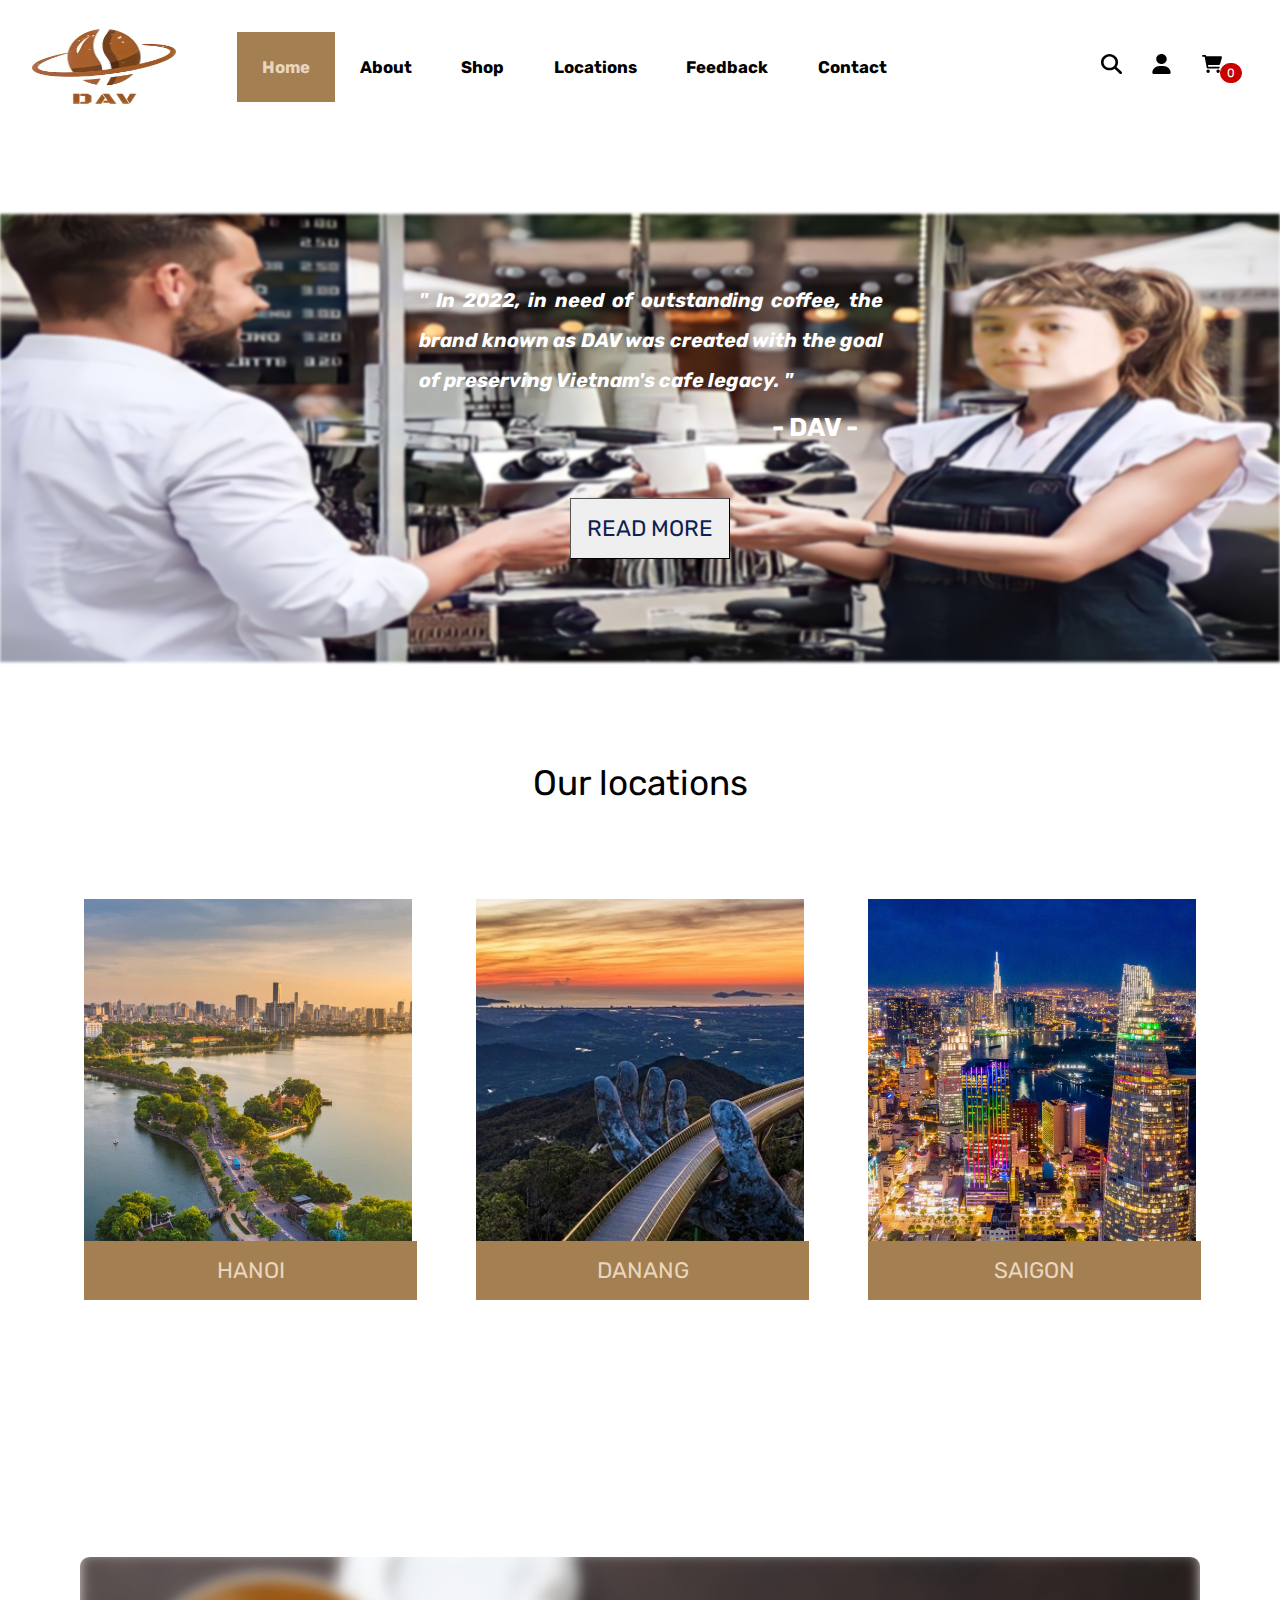
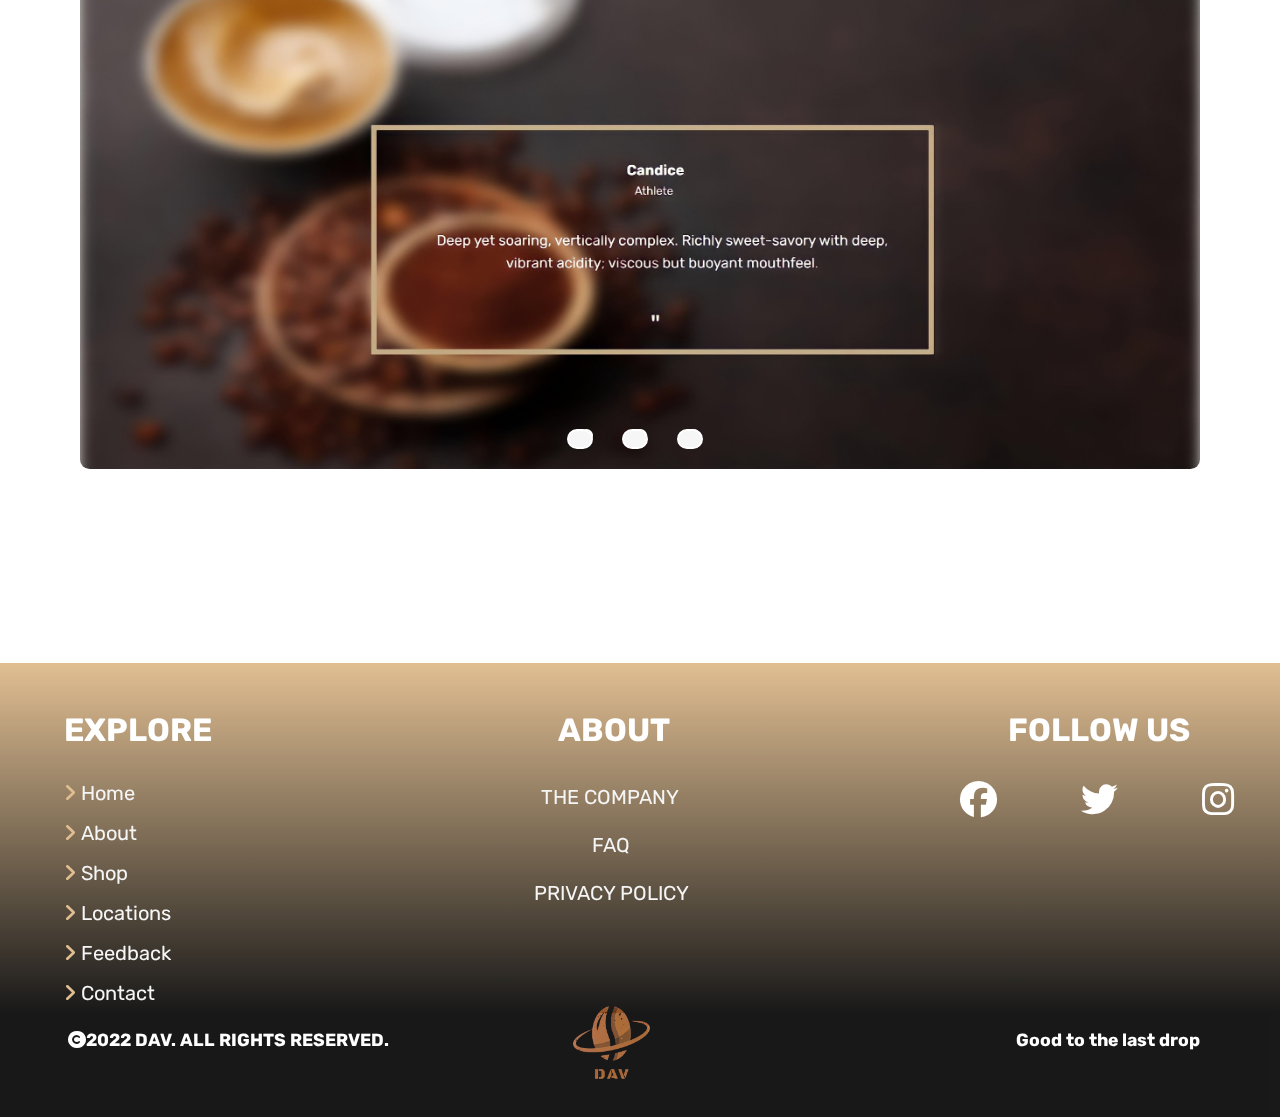
<file: all_files/index.html>
<!DOCTYPE html>
<html lang="en">
    <head>
        <meta charset="utf-8">
        <meta name="viewport" content="width=device-width, initial-scale=1.0">
        <link rel="preconnect" href="https://fonts.googleapis.com">
        <link rel="preconnect" href="https://fonts.gstatic.com" crossorigin>
        <link href="https://fonts.googleapis.com/css2?family=Open+Sans:wght@400;500;700&family=Roboto:wght@400;500;700&family=Rubik:wght@400;500;700&display=swap" rel="stylesheet">
        <link rel="stylesheet" href="https://cdnjs.cloudflare.com/ajax/libs/font-awesome/6.2.0/css/all.min.css">
        <link rel="stylesheet" href="styles.css">
        <title>Homepage DAV</title>
    </head>
    <body>
        <nav class="navbar">
            <img src="pictures/0dcfb34cf9253f7b6634.jpg" class="logo">
            <div class="navbar_links">
                <ul>
                    <li><a href="index.html">Home</a></li>
                    <li><a href="about.html">About</a></li>
                    <li><a href="shop.html">Shop</a></li>
                    <li><a href="locations.html">Locations</a></li>
                    <li><a href="feedback.html">Feedback</a></li>
                    <li><a href="contact.html">Contact</a></li>
                </ul>
            </div>
            <div class="icons">
                <a href="#"><img src="pictures/magnifying-glass-solid.svg" style="cursor: pointer;" class="search_box"></a>
                <a href="registration.html"><img src="pictures/user-solid.svg" style="cursor: pointer;" class="user"></a>
                <div class="items_counter">
                    <a href="cart.html"><img src="pictures/cart-shopping-solid.svg" style="cursor: pointer;" class="order"></a>
                    <div id="no_count" class="no_count">0</div>
                </div>
            </div>
        </nav>
        <div class="about_homepage">
            <img src="pictures/about.jpg" class="about_homepage_pic">
            <div class="about_homepage_text">" In 2022, in need of outstanding coffee, the brand known as DAV was created with the goal of preserving Vietnam's cafe legacy. "</div>
            <div class="about_author">- DAV -</div>
            <a href="about.html"><button type="button" class="about_button">READ MORE</button></a>
        </div>
        <p class="locations_homepage_text">Our locations</p>
        <div class="location_homepage">
            <div class="locations">
                <img src="pictures/hanoi-digital-nomads-1024x768.jpg" style="cursor: pointer;" class="location_pic" />
                <p class="location_in4">HANOI</p>
            </div>
            <div class="locations">
                <img src="pictures/golden_bridge.jpg" style="cursor: pointer;" class="location_pic" />
                <p class="location_in4">DANANG</p>
            </div>
            <div class="locations">
                <img src="pictures/tp-hcm-ruc-ro-ve-dem-anh-hoang-trieu-4-15775262530931728274679.jpg" style="cursor: pointer;" class="location_pic" />
                <p class="location_in4">SAIGON</p>
            </div>
        </div>
        <div class="feedback">
            <div class="slider">
              <div class="slides">
                <input type="radio" name="radio-btn" id="radio1">
                <input type="radio" name="radio-btn" id="radio2">
                <input type="radio" name="radio-btn" id="radio3">
    
                <div class="slide first">
                  <img src="pictures/feedback1.jpg" alt="" class="feedback_pic">
                </div>
                <div class="slide">
                  <img src="pictures/feedback2.jpg" alt="" class="feedback_pic">
                </div>
                <div class="slide">
                  <img src="pictures/feedback3.jpg" alt="" class="feedback_pic">
                </div>
                <div class="navigation_auto">
                  <div class="auto_btn1"></div>
                  <div class="auto_btn2"></div>
                  <div class="auto_btn3"></div>
                </div>
              </div>
              <div class="navigation_manual">
                <label for="radio1" class="manual_btn"></label>
                <label for="radio2" class="manual_btn"></label>
                <label for="radio3" class="manual_btn"></label>
              </div>
            </div>
          </div>
    </body>
    <script type="text/javascript" src="javascript/script.js"></script>
    <footer>
        <div id="TA_footer1">
            <div id="TA_explore">
                <h1><span style="font-family:Rubik;color: white;">EXPLORE</span></h1>
                <p><a href="index.html"><i class="fa-sharp fa-solid fa-angle-right"></i>Home</a></p>
                <p><a href="about.html"><i class="fa-sharp fa-solid fa-angle-right"></i>About</a></p>
                <p><a href="shop.html"><i class="fa-sharp fa-solid fa-angle-right"></i>Shop</a></p>
                <p><a href="locations.html"><i class="fa-sharp fa-solid fa-angle-right"></i>Locations</a></p>
                <p><a href="feedback.html"><i class="fa-sharp fa-solid fa-angle-right"></i>Feedback</a></p>
                <p><a href="contact.html"><i class="fa-sharp fa-solid fa-angle-right"></i>Contact</a></p>
            </div>
            <div id="TA_overall">
                <h1><span style="font-family:Rubik;color: white;">ABOUT</span></h1>
                <p id="TA_overall_1"><a href="#">THE COMPANY</a></p>
                <p><a href="#"><span style="margin-left:3.2rem;">FAQ</span></a></p>
                <p id="TA_overall_3"><a href="#">PRIVACY POLICY</a></p>
            </div>
            <div id="TA_icons">
                <h1><span style="font-family:Rubik;color:white;">FOLLOW US</span></h1>
                <a href="#"><i class="fa-brands fa-facebook"></i></a>
                <a href="#"><i class="fa-brands fa-twitter"></i></a>
                <a href="#"><i class="fa-brands fa-instagram"></i></a>
            </div>
        </div>
        <div id="TA_footer2">
            <div class="row">
                <p id="TA_footer_text0"><i class="fa-solid fa-copyright"></i>2022 DAV. ALL RIGHTS RESERVED.</p>
                <img src="pictures/0dcfb34cf9253f7b6634.png" alt="logo">
                <p id="TA_footer_text">Good to the last drop</p>
            </div>
        </div>
    </footer>
</html>
</file>
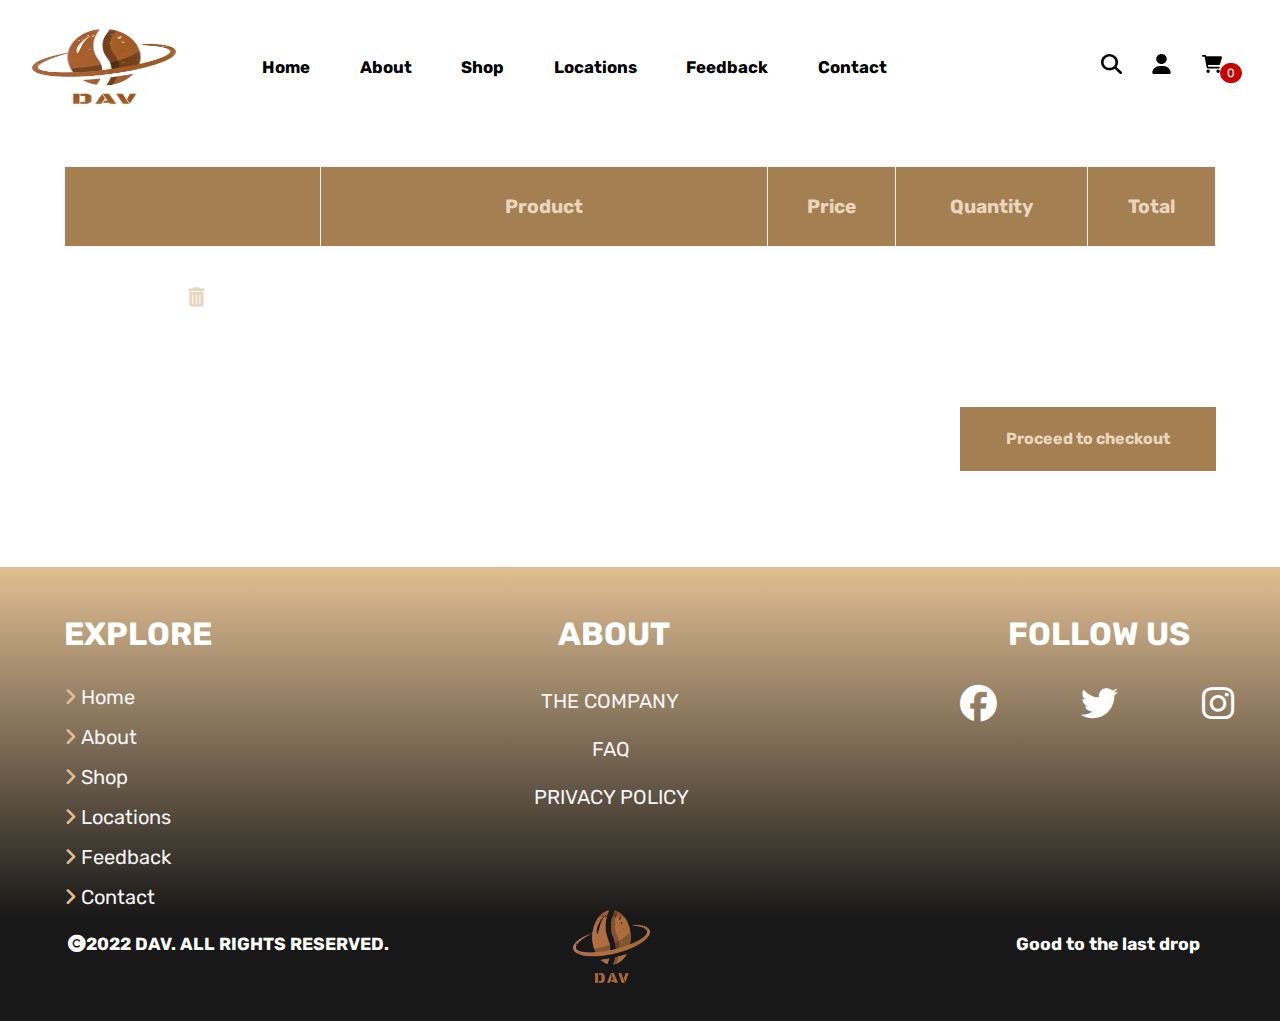
<file: all_files/cart.html>
<!DOCTYPE html>
<html lang="en">
    <head>
        <meta charset="utf-8">
        <meta name="viewport" content="width=device-width, initial-scale=1.0">
        <link rel="preconnect" href="https://fonts.googleapis.com">
        <link rel="preconnect" href="https://fonts.gstatic.com" crossorigin>
        <link href="https://fonts.googleapis.com/css2?family=Open+Sans:wght@400;500;700&family=Roboto:wght@400;500;700&family=Rubik:wght@400;500;700&display=swap" rel="stylesheet">
        <link rel="stylesheet" href="https://cdnjs.cloudflare.com/ajax/libs/font-awesome/6.2.0/css/all.min.css">
        <link rel="stylesheet" href="styles.css">
        <title>Cart - DAV</title>
    </head>
    <body>
        <nav class="navbar">
            <img src="pictures/0dcfb34cf9253f7b6634.jpg" class="logo">
            <div class="navbar_links">
                <ul>
                    <li><a href="index.html">Home</a></li>
                    <li><a href="about.html">About</a></li>
                    <li><a href="shop.html">Shop</a></li>
                    <li><a href="locations.html">Locations</a></li>
                    <li><a href="feedback.html">Feedback</a></li>
                    <li><a href="contact.html">Contact</a></li>
                </ul>
            </div>
            <div class="icons">
                <a href="#"><img src="pictures/magnifying-glass-solid.svg" style="cursor: pointer;" class="search_box"></a>
                <a href="registration.html"><img src="pictures/user-solid.svg" style="cursor: pointer;" class="user"></a>
                <div class="items_counter">
                    <a href="cart.html"><img src="pictures/cart-shopping-solid.svg" style="cursor: pointer;" class="order"></a>
                    <div id="no_count" class="no_count">0</div>
                </div>
            </div>
        </nav>
        <table class="table_head">
            <tr id="table_headers">
                <th class="remove_header"><i class="trash-can"></i></th>
                <th class="product_header">Product</th>
                <th class="price_header">Price</th>
                <th class="quantity_header">Quantity</th>
                <th class="total_header">Total</th>
            </tr>
        </table>
        <table id="total_table">
            <tr id="shopping_items">
                <td>

                </td>
                <td></td>
                <td></td>
                <td></td>
                <td></td>
            </tr>
        </table>
        <div id="total_items" class="total_items">
            
        </div>
        <a href="checkout.html"><button class="checkout_but" type="button">Proceed to checkout</button></a>
    </body>
    <script type="text/javascript" src="javascript/data.js"></script>
    <script type="text/javascript" src="javascript/script2.js"></script>
    <footer>
        <div id="TA_footer1">
            <div id="TA_explore">
                <h1><span style="font-family:Rubik;color: white;">EXPLORE</span></h1>
                <p><a href="index.html"><i class="fa-sharp fa-solid fa-angle-right"></i>Home</a></p>
                <p><a href="about.html"><i class="fa-sharp fa-solid fa-angle-right"></i>About</a></p>
                <p><a href="shop.html"><i class="fa-sharp fa-solid fa-angle-right"></i>Shop</a></p>
                <p><a href="locations.html"><i class="fa-sharp fa-solid fa-angle-right"></i>Locations</a></p>
                <p><a href="feedback.html"><i class="fa-sharp fa-solid fa-angle-right"></i>Feedback</a></p>
                <p><a href="contact.html"><i class="fa-sharp fa-solid fa-angle-right"></i>Contact</a></p>
            </div>
            <div id="TA_overall">
                <h1><span style="font-family:Rubik;color: white;">ABOUT</span></h1>
                <p id="TA_overall_1"><a href="#">THE COMPANY</a></p>
                <p><a href="#"><span style="margin-left:3.2rem;">FAQ</span></a></p>
                <p id="TA_overall_3"><a href="#">PRIVACY POLICY</a></p>
            </div>
            <div id="TA_icons">
                <h1><span style="font-family:Rubik;color:white;">FOLLOW US</span></h1>
                <a href="#"><i class="fa-brands fa-facebook"></i></a>
                <a href="#"><i class="fa-brands fa-twitter"></i></a>
                <a href="#"><i class="fa-brands fa-instagram"></i></a>
            </div>
        </div>
        <div id="TA_footer2">
            <div class="row">
                <p id="TA_footer_text0"><i class="fa-solid fa-copyright"></i>2022 DAV. ALL RIGHTS RESERVED.</p>
                <img src="pictures/0dcfb34cf9253f7b6634.png" alt="logo">
                <p id="TA_footer_text">Good to the last drop</p>
            </div>
        </div>
    </footer>
</html>
</file>
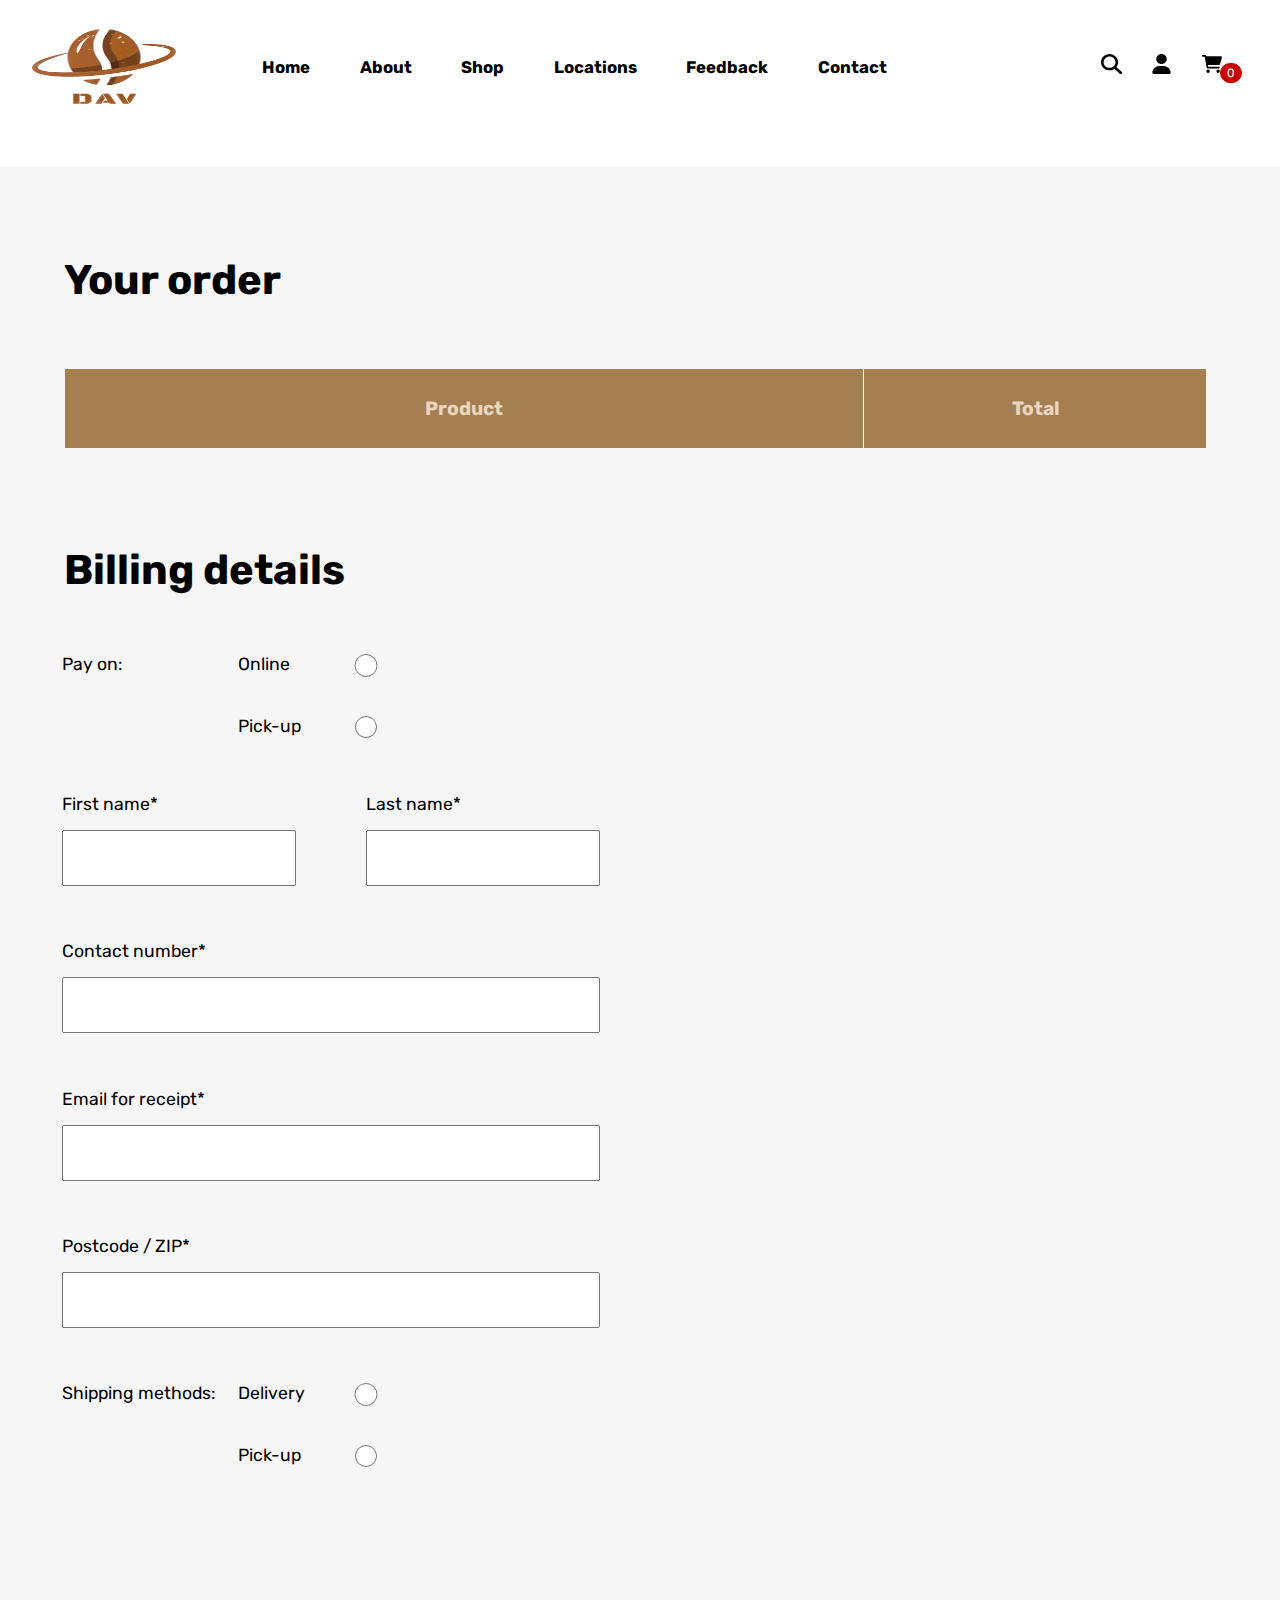
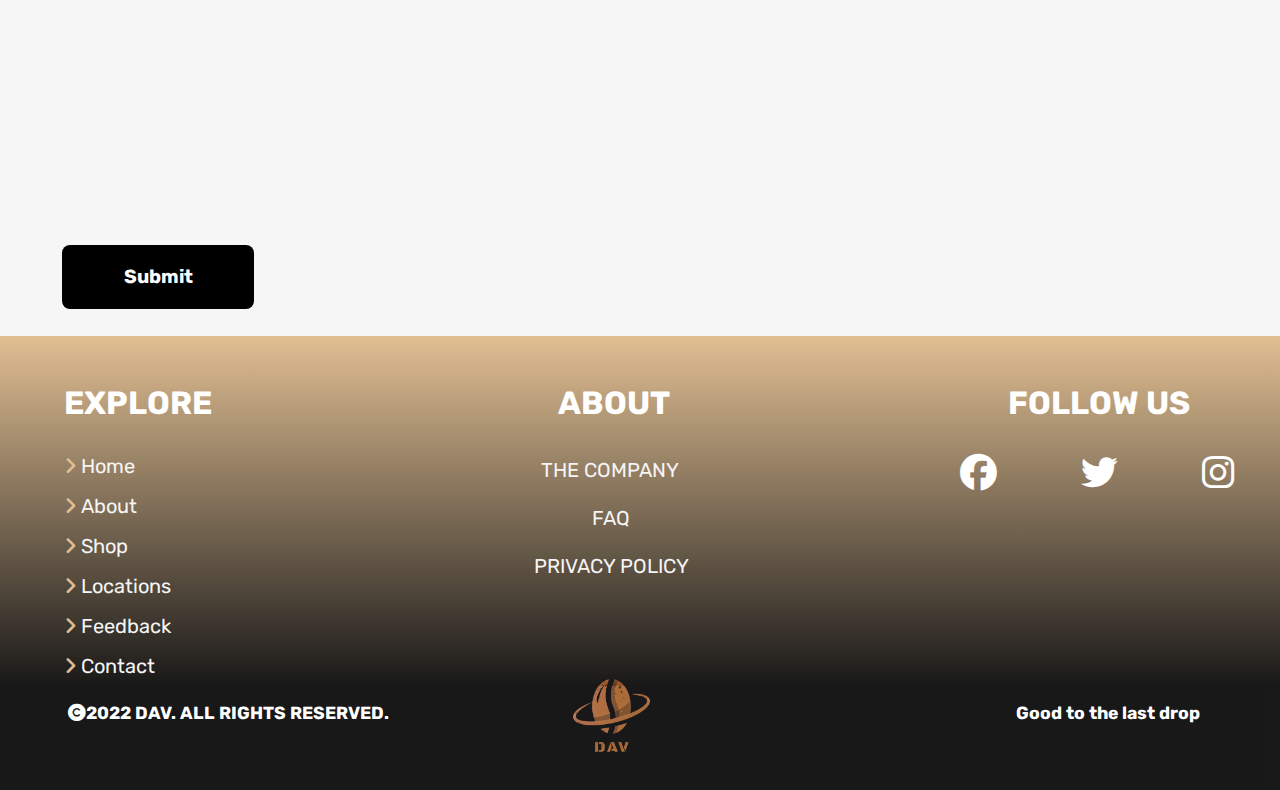
<file: all_files/checkout.html>
<!DOCTYPE html>
<html lang="en">
    <head>
        <meta charset="utf-8">
        <meta name="viewport" content="width=device-width, initial-scale=1.0">
        <link rel="preconnect" href="https://fonts.googleapis.com">
        <link rel="preconnect" href="https://fonts.gstatic.com" crossorigin>
        <link href="https://fonts.googleapis.com/css2?family=Open+Sans:wght@400;500;700&family=Roboto:wght@400;500;700&family=Rubik:wght@400;500;700&display=swap" rel="stylesheet">
        <link rel="stylesheet" href="https://cdnjs.cloudflare.com/ajax/libs/font-awesome/6.2.0/css/all.min.css">
        <link rel="stylesheet" href="styles.css">
        <title>Checkout - DAV</title>
    </head>
    <body>
        <nav class="navbar">
            <img src="pictures/0dcfb34cf9253f7b6634.jpg" class="logo">
            <div class="navbar_links">
                <ul>
                    <li><a href="index.html">Home</a></li>
                    <li><a href="about.html">About</a></li>
                    <li><a href="shop.html">Shop</a></li>
                    <li><a href="locations.html">Locations</a></li>
                    <li><a href="feedback.html">Feedback</a></li>
                    <li><a href="contact.html">Contact</a></li>
                </ul>
            </div>
            <div class="icons">
                <a href="#"><img src="pictures/magnifying-glass-solid.svg" style="cursor: pointer;" class="search_box"></a>
                <a href="registration.html"><img src="pictures/user-solid.svg" style="cursor: pointer;" class="user"></a>
                <div class="items_counter">
                    <a href="cart.html"><img src="pictures/cart-shopping-solid.svg" style="cursor: pointer;" class="order"></a>
                    <div id="no_count" class="no_count">0</div>
                </div>
            </div>
        </nav>
        <div class="checkout">
            <div class="your_order">
                <p class="order_text">Your order</p>
                <table class="checkout_table">
                    <tr class="checkout_headers">
                        <th class="product_head">Product</th>
                        <th class="total_head">Total</th>
                    </tr>
                </table>
                <table id="display_table">
                    <tr id="shop_products">
                        <td>

                        </td>
                        <td></td>
                    </tr>
                </table>
                <div id="total_products" class="total_items">
            
                </div>
            </div>
            <form id="regform" method="post" action="http://mercury.ict.swin.edu.au/it000000/formtest.php" >
                <fieldset class="bill_content">
                    <legend class="billing_detail">Billing details</legend>
                    <div class="textinput" id="textinput7">
                        <p class="code">Pay on:</p>
                        <div class="ship">
                            <div class="shipme">
                                <label for="onl">Online</label>
                                <input id="onl" type="radio" name="pay" value="O" onclick="Pay()" required="required">
                            </div>
                            <div class="shipme">
                                <label for="pick">Pick-up</label>
                                <input id="pick" type="radio" name="pay" value="P" onclick="Pay()" required="required">
                            </div>
                        </div>
                    </div>
                    <div class="textinput" id="textinput1">
                        <label for="sid10">First name*</label>
                        <label for="sid20">Last name*</label>
                        <input id="sid10" type="text" name="id" required="required"  >
                        <input id="sid20" type="text" name="id" required="required"  >
                    </div>
                    <div class="textinput">
                        <label for="contact">Contact number*</label><br>
                        <input id="contact" type="text" name="contact" required="required" >
                    </div>
                    <div class="textinput">
                        <label for="gmail1">Email for receipt*</label><br>
                        <input id="gmail1" type="email" name="gmail" required="required">
                    </div>
                    <div class="textinput">
                        <label for="zip">Postcode / ZIP*</label>
                        <input id="zip" type="text" name="zip" required="required"  >
                    </div>
                    <div class="textinput" id="textinput2">
                        <p class="code">Shipping methods:</p>
                        <div class="ship">
                            <div class="shipme">
                                <label for="delivery">Delivery</label>
                                <input id="delivery" type="radio" name="ship" value="D" onclick="Check()" required="required">
                            </div>
                            <div class="shipme">
                                <label for="pickup">Pick-up</label>
                                <input id="pickup" type="radio" name="ship" value="P" onclick="Check()" required="required">
                            </div>
                        </div>
                    </div>
                    <div id="shipping_method">
                        <div class="textinput">
                            <label for="deli">Delivery address</label>
                            <input id="deli" type="text" name="address" required="required" >
                        </div>
                        <div class="textinput">
                            <label for="bill">Billing address</label>
                            <input id="same" type="checkbox" name="same" onclick="addressFunction()" >
                            <input id="bill" type="text" name="address" required="required"  >
                        </div>
                    </div>
                    <div class="buttoninput" id="submitbut">
                        <input type="submit" value="Submit" id="button">
                    </div>
                </fieldset>
                <div class="payment">
                    <fieldset id="payment_detail">
                        <legend class="billing_detail">Payment</legend>
                        <fieldset class="cards">
                            <legend class="billing_sub">Accepted cards:</legend>
                            <div class="acccards">
                                <img src="pictures/paypal.jpg" class="cardname" alt="#">
                                <img src="pictures/mastercard.png" class="cardname" onclick="Show()" alt="#">
                                <img src="pictures/american_express.png" class="cardname" onclick="Show1()" alt="#">
                                <img src="pictures/visa.png" class="cardname" onclick="Show()" alt="#">
                            </div>
                        </fieldset>
                    </fieldset>
                    <div id="cards_info">
                        <div class="textinput" id="textinput">
                            <label for="cardholder">Name on card*</label><br>
                            <input id="cardholder" type="text" name="cardholder" required="required" placeholder="TRAN HUY VU">
                        </div>
                        <div class="cre">
                            <div id="textinput4">
                                <label for="creditcard1" id="cc">Credit card number*</label><br>
                                <input id="creditcard1" type="text" name="creditcard1" required="required" placeholder="1111-2222-3333-444">
                            </div>
                            <div id="textinput5">
                                <label for="creditcard" id="cc1">Credit card number*</label><br>
                                <input id="creditcard" type="text" name="creditcard" required="required" placeholder="1111-2222-3333-4444">
                            </div>
                        </div>
                        <div class="textinput" id="textinput8">
                            <label for="month">EXP Month*</label><br>
                            <input id="month" type="text" name="month" required="required" placeholder="November">
                        </div>
                        <div class="textinput" id="textinput9">
                            <label for="year">EXP Year*</label><br>
                            <input id="year" type="text" name="year" required="required" placeholder="2022">
                        </div>
                        <div class="textinput" id="textinput10">
                            <label for="cvv">CVV*</label><br>
                            <input id="cvv" type="text" name="cvv" required="required" placeholder="1234">
                        </div>
                    </div>
                </div>
            </form>
        </div>
    </body>
    <script type="text/javascript" src="javascript/data.js"></script>
    <script type="text/javascript" src="javascript/script3.js"></script>
    <footer>
        <div id="TA_footer1">
            <div id="TA_explore">
                <h1><span style="font-family:Rubik;color: white;">EXPLORE</span></h1>
                <p><a href="index.html"><i class="fa-sharp fa-solid fa-angle-right"></i>Home</a></p>
                <p><a href="about.html"><i class="fa-sharp fa-solid fa-angle-right"></i>About</a></p>
                <p><a href="shop.html"><i class="fa-sharp fa-solid fa-angle-right"></i>Shop</a></p>
                <p><a href="locations.html"><i class="fa-sharp fa-solid fa-angle-right"></i>Locations</a></p>
                <p><a href="feedback.html"><i class="fa-sharp fa-solid fa-angle-right"></i>Feedback</a></p>
                <p><a href="contact.html"><i class="fa-sharp fa-solid fa-angle-right"></i>Contact</a></p>
            </div>
            <div id="TA_overall">
                <h1><span style="font-family:Rubik;color: white;">ABOUT</span></h1>
                <p id="TA_overall_1"><a href="#">THE COMPANY</a></p>
                <p><a href="#"><span style="margin-left:3.2rem;">FAQ</span></a></p>
                <p id="TA_overall_3"><a href="#">PRIVACY POLICY</a></p>
            </div>
            <div id="TA_icons">
                <h1><span style="font-family:Rubik;color:white;">FOLLOW US</span></h1>
                <a href="#"><i class="fa-brands fa-facebook"></i></a>
                <a href="#"><i class="fa-brands fa-twitter"></i></a>
                <a href="#"><i class="fa-brands fa-instagram"></i></a>
            </div>
        </div>
        <div id="TA_footer2">
            <div class="row">
                <p id="TA_footer_text0"><i class="fa-solid fa-copyright"></i>2022 DAV. ALL RIGHTS RESERVED.</p>
                <img src="pictures/0dcfb34cf9253f7b6634.png" alt="logo">
                <p id="TA_footer_text">Good to the last drop</p>
            </div>
        </div>
    </footer>
</html>
</file>
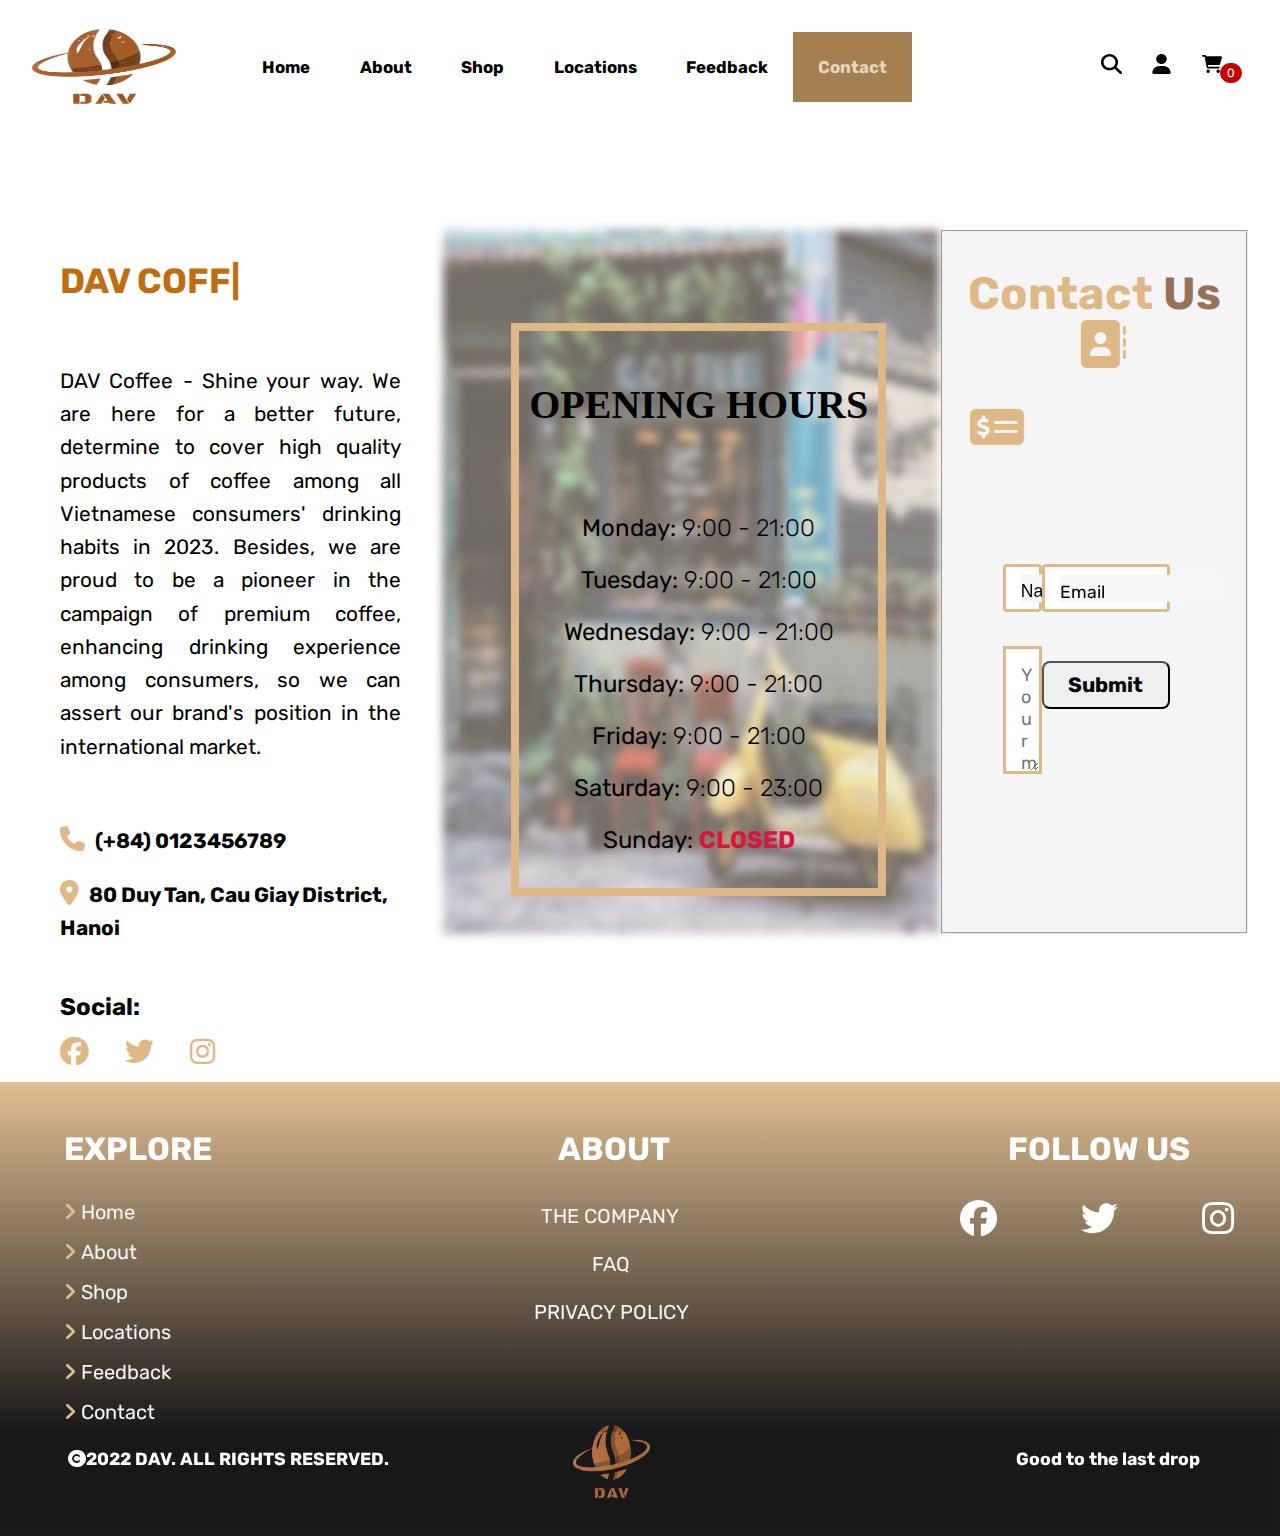
<file: all_files/contact.html>
<!DOCTYPE html>
<html lang="en">
    <head>
        <meta charset="utf-8">
        <meta name="viewport" content="width=device-width, initial-scale=1.0">
        <link rel="preconnect" href="https://fonts.googleapis.com">
        <link rel="preconnect" href="https://fonts.gstatic.com" crossorigin>
        <link href="https://fonts.googleapis.com/css2?family=Open+Sans:wght@400;500;700&family=Roboto:wght@400;500;700&family=Rubik:wght@400;500;700&display=swap" rel="stylesheet">
        <link rel="stylesheet" href="https://cdnjs.cloudflare.com/ajax/libs/font-awesome/6.2.0/css/all.min.css">
        <link rel="stylesheet" href="styles.css">
        <title>Contact - DAV</title>
    </head>
    <body>
        <nav class="navbar">
            <img src="pictures/0dcfb34cf9253f7b6634.jpg" class="logo">
            <div class="navbar_links">
                <ul>
                    <li><a href="index.html">Home</a></li>
                    <li><a href="about.html">About</a></li>
                    <li><a href="shop.html">Shop</a></li>
                    <li><a href="locations.html">Locations</a></li>
                    <li><a href="feedback.html">Feedback</a></li>
                    <li><a href="contact.html">Contact</a></li>
                </ul>
            </div>
            <div class="icons">
                <a href="#"><img src="pictures/magnifying-glass-solid.svg" style="cursor: pointer;" class="search_box"></a>
                <a href="registration.html"><img src="pictures/user-solid.svg" style="cursor: pointer;" class="user"></a>
                <div class="items_counter">
                    <a href="cart.html"><img src="pictures/cart-shopping-solid.svg" style="cursor: pointer;" class="order"></a>
                    <div id="no_count" class="no_count">0</div>
                </div>
            </div>
        </nav>
		<div id="contact1">
			<div class="row4">
				<div class="TA9">
					<h1><span class="typewrite" data-loop="yes" data-speed="100" data-delay="1000" data-words='["DAV COFFEE", "One Love", "One Brand"]' ></span></h1>
					<br>
					<p class="row4_text"><span style="font-family:Rubik, Helvetica, sans-serif;">DAV Coffee - Shine your way. We are here for a better future, determine to cover high quality products of coffee among all Vietnamese consumers' drinking habits in 2023. Besides, we are proud to be a pioneer in the campaign of premium coffee, enhancing drinking experience among consumers, so we can assert our brand's  position in the international market.</span></p>
					<br>
					<p class="contact_info_num"><i class="fa-solid fa-phone"></i>(+84) 0123456789</p>
					<p class="contact_info_num"><i class="fa-solid fa-location-dot"></i>80 Duy Tan, Cau Giay District, Hanoi</p>
					<br>
					<h2>Social:</h2>
					 <div class="TA10">
					   <a href="#"><i class="fa-brands fa-facebook"></i></a>
					   <a href="#"><i class="fa-brands fa-twitter"></i></a>
					   <a href="#"><i class="fa-brands fa-instagram"></i></a>
					 </div>
				</div>
				<div class="TA1">
					<div class="TAimg">
					<img src="pictures/coffee.jpg">
					</div>
					<div class="overlay_TA">
					   <fieldset> 
						<h1><span style="font-family:Ubuntu;font-size: 2.5rem;">OPENING HOURS</span></h1>
						<br>
						<p><strong>Monday:</strong> 9:00 - 21:00</p>
						<p><strong>Tuesday:</strong> 9:00 - 21:00</p>
						<p><strong>Wednesday:</strong> 9:00 - 21:00</p>
						<p><strong>Thursday:</strong> 9:00 - 21:00</p>
						<p><strong>Friday:</strong> 9:00 - 21:00</p>
						<p><strong>Saturday:</strong> 9:00 - 23:00</p>
						<p><strong>Sunday:</strong> <span style="color:crimson;font-weight:bold;">CLOSED</span></p>
					   </fieldset>
					</div>
				</div>
				<div class="TA2">
					<fieldset>
					   <h1>Contact<span style="color:#967259;"> Us</span><i class="fa-solid fa-address-book"></i></h1>
					   <i class="fa-solid fa-money-check-dollar fa-flip" style="--fa-animation-duration: 3s;" ></i>
					   <form>
						   <div class="TA4">
							<input type="text" class="TA5" placeholder=" ">
							<label for="name" class="TA6">Name</label>
						   </div>
						   <div class="TA4">
							<input type="email" class="TA7" placeholder=" ">
							<label for="email" class="TA8">Email</label>
						   </div>
						   <textarea name="message" class="your_message" placeholder="Your message"></textarea>    
						   <button type="submit" class="TA3">Submit</button>
					   </form>
					</fieldset>
				</div>
			</div>
		</div>
    </body>
	<script type="text/javascript" src="javascript/typewriting.js"></script>
    <script type="text/javascript" src="javascript/script.js"></script>
	<footer>
        <div id="TA_footer1">
            <div id="TA_explore">
                <h1><span style="font-family:Rubik;color: white;">EXPLORE</span></h1>
                <p><a href="index.html"><i class="fa-sharp fa-solid fa-angle-right"></i>Home</a></p>
                <p><a href="about.html"><i class="fa-sharp fa-solid fa-angle-right"></i>About</a></p>
                <p><a href="shop.html"><i class="fa-sharp fa-solid fa-angle-right"></i>Shop</a></p>
                <p><a href="locations.html"><i class="fa-sharp fa-solid fa-angle-right"></i>Locations</a></p>
                <p><a href="feedback.html"><i class="fa-sharp fa-solid fa-angle-right"></i>Feedback</a></p>
                <p><a href="contact.html"><i class="fa-sharp fa-solid fa-angle-right"></i>Contact</a></p>
            </div>
            <div id="TA_overall">
                <h1><span style="font-family:Rubik;color: white;">ABOUT</span></h1>
                <p id="TA_overall_1"><a href="#">THE COMPANY</a></p>
                <p><a href="#"><span style="margin-left:3.2rem;">FAQ</span></a></p>
                <p id="TA_overall_3"><a href="#">PRIVACY POLICY</a></p>
            </div>
            <div id="TA_icons">
                <h1><span style="font-family:Rubik;color:white;">FOLLOW US</span></h1>
                <a href="#"><i class="fa-brands fa-facebook"></i></a>
                <a href="#"><i class="fa-brands fa-twitter"></i></a>
                <a href="#"><i class="fa-brands fa-instagram"></i></a>
            </div>
        </div>
        <div id="TA_footer2">
            <div class="row">
                <p id="TA_footer_text0"><i class="fa-solid fa-copyright"></i>2022 DAV. ALL RIGHTS RESERVED.</p>
                <img src="pictures/0dcfb34cf9253f7b6634.png" alt="logo">
                <p id="TA_footer_text">Good to the last drop</p>
            </div>
        </div>
    </footer>
</html>
</file>
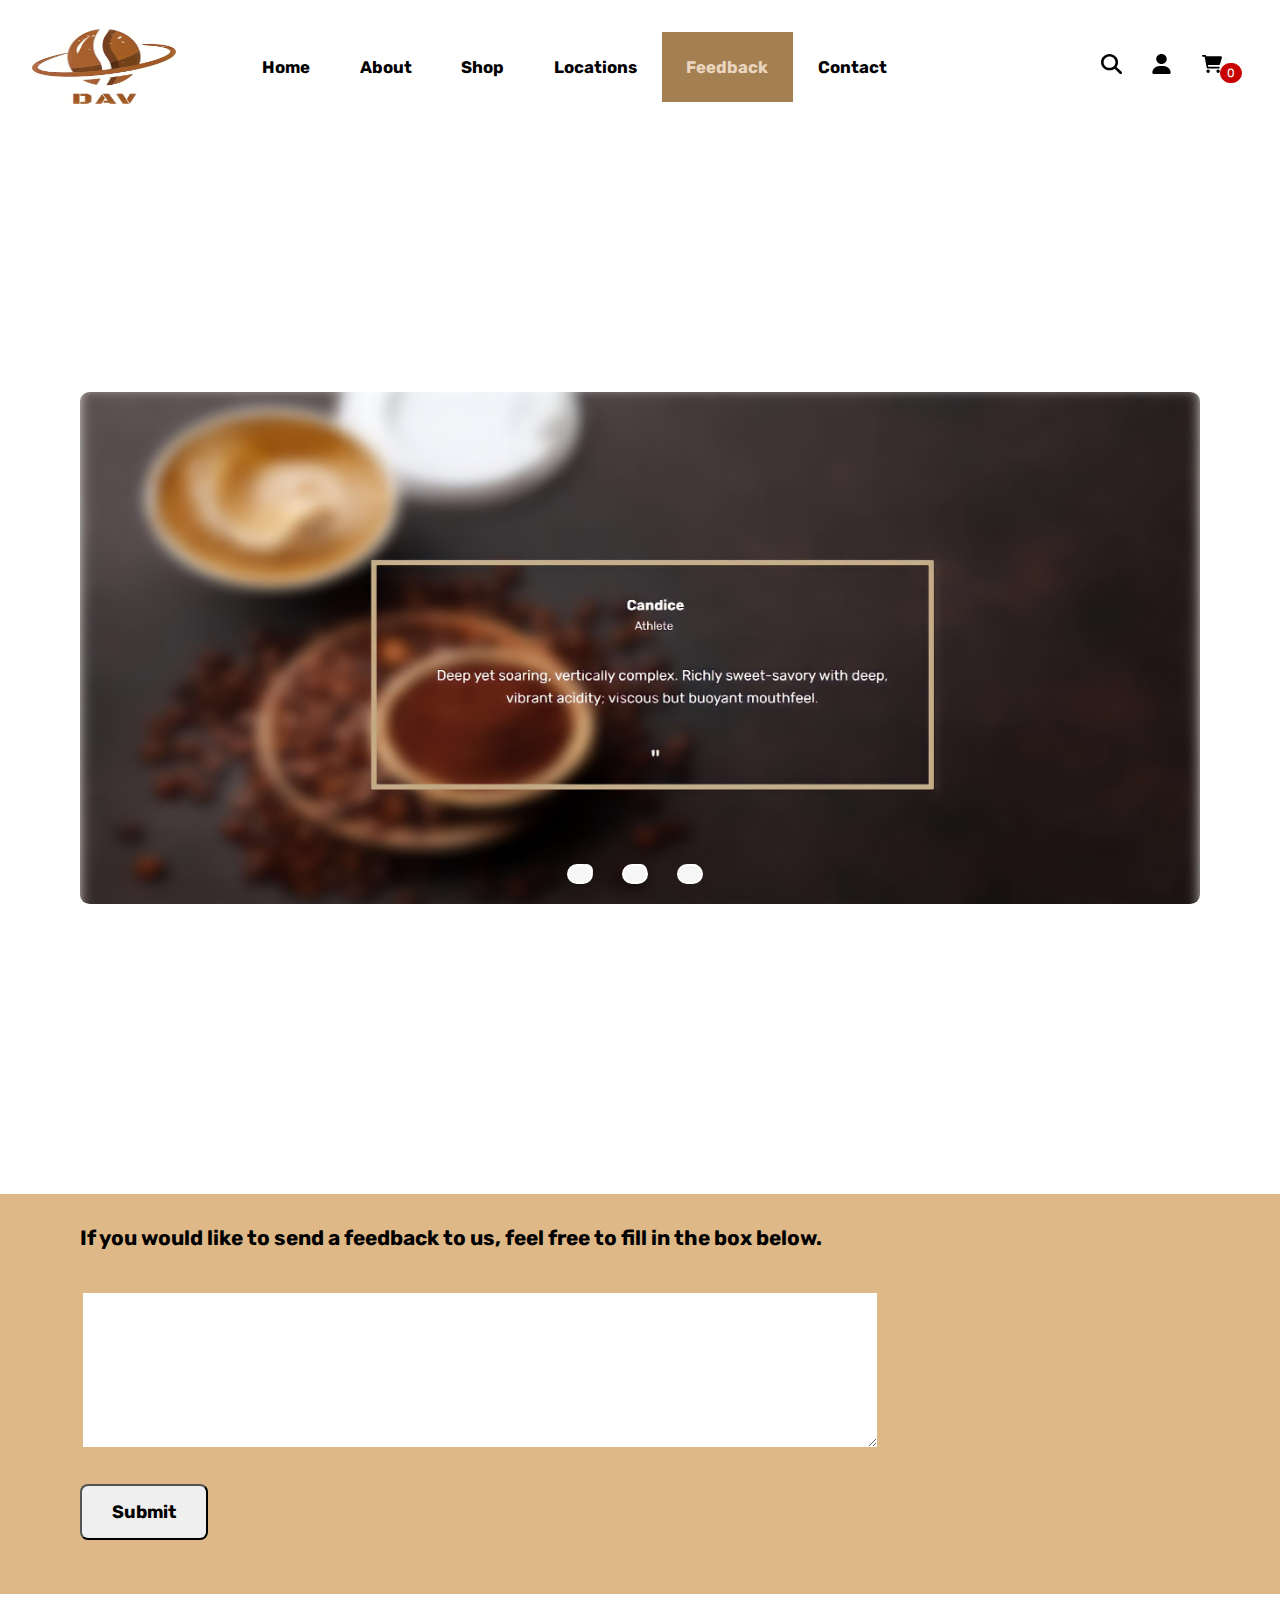
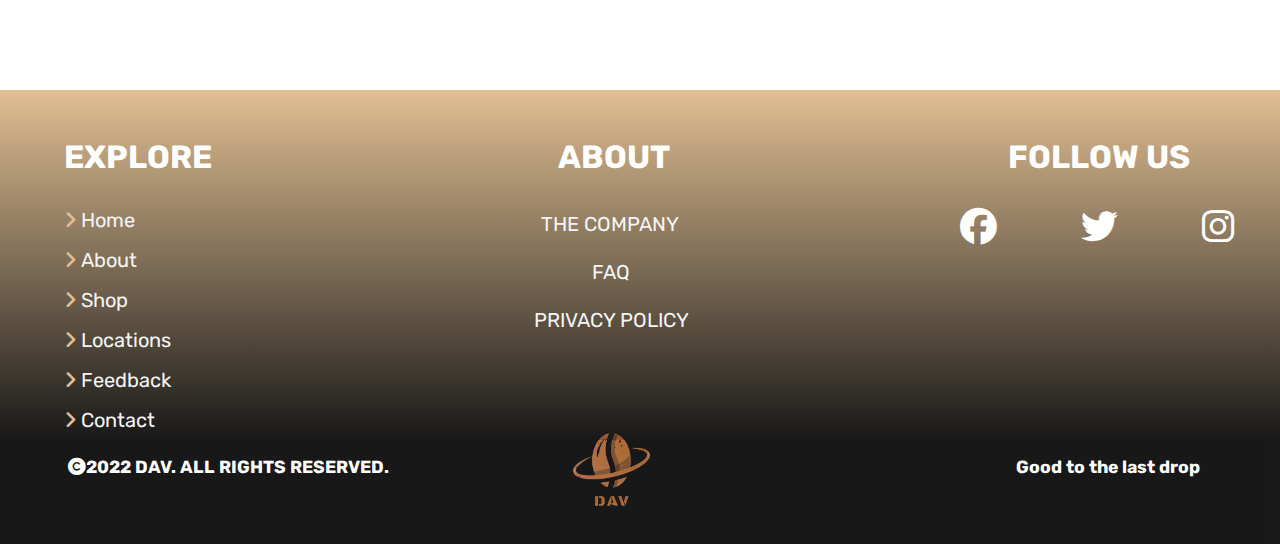
<file: all_files/feedback.html>
<!DOCTYPE html>
<html lang="en">
    <head>
        <meta charset="utf-8">
        <meta name="viewport" content="width=device-width, initial-scale=1.0">
        <link rel="preconnect" href="https://fonts.googleapis.com">
        <link rel="preconnect" href="https://fonts.gstatic.com" crossorigin>
        <link href="https://fonts.googleapis.com/css2?family=Open+Sans:wght@400;500;700&family=Roboto:wght@400;500;700&family=Rubik:wght@400;500;700&display=swap" rel="stylesheet">
        <link rel="stylesheet" href="https://cdnjs.cloudflare.com/ajax/libs/font-awesome/6.2.0/css/all.min.css">
        <link rel="stylesheet" href="styles.css">
        <title>Feedback - DAV</title>
    </head>
    <body>
        <nav class="navbar">
            <img src="pictures/0dcfb34cf9253f7b6634.jpg" class="logo">
            <div class="navbar_links">
                <ul>
                  <li><a href="index.html">Home</a></li>
                  <li><a href="about.html">About</a></li>
                  <li><a href="shop.html">Shop</a></li>
                  <li><a href="locations.html">Locations</a></li>
                  <li><a href="feedback.html">Feedback</a></li>
                  <li><a href="contact.html">Contact</a></li>
                </ul>
            </div>
            <div class="icons">
              <a href="#"><img src="pictures/magnifying-glass-solid.svg" style="cursor: pointer;" class="search_box"></a>
              <a href="registration.html"><img src="pictures/user-solid.svg" style="cursor: pointer;" class="user"></a>
              <div class="items_counter">
                  <a href="cart.html"><img src="pictures/cart-shopping-solid.svg" style="cursor: pointer;" class="order"></a>
                  <div id="no_count" class="no_count">0</div>
              </div>
          </div>
        </nav>
        <div class="feedback">
          <div class="slider">
            <div class="slides">
              <input type="radio" name="radio-btn" id="radio1">
              <input type="radio" name="radio-btn" id="radio2">
              <input type="radio" name="radio-btn" id="radio3">
  
              <div class="slide first">
                <img src="pictures/feedback1.jpg" alt="" class="feedback_pic">
              </div>
              <div class="slide">
                <img src="pictures/feedback2.jpg" alt="" class="feedback_pic">
              </div>
              <div class="slide">
                <img src="pictures/feedback3.jpg" alt="" class="feedback_pic">
              </div>
              <div class="navigation_auto">
                <div class="auto_btn1"></div>
                <div class="auto_btn2"></div>
                <div class="auto_btn3"></div>
              </div>
            </div>
            <div class="navigation_manual">
              <label for="radio1" class="manual_btn"></label>
              <label for="radio2" class="manual_btn"></label>
              <label for="radio3" class="manual_btn"></label>
            </div>
          </div>
        </div>
        <div class="feedback_text">
          <form action="/action_page.php">
            <p class="feedback_title">If you would like to send a feedback to us, feel free to fill in the box below.</p>
            <textarea id="feedback_sub" name="feedback_sub"></textarea>
            <br>
            <input type="submit" value="Submit" id="feedback_button">
          </form>
        </div>       
</body>
<script type="text/javascript" src="javascript/script.js"></script>
<footer>
  <div id="TA_footer1">
      <div id="TA_explore">
          <h1><span style="font-family:Rubik;color: white;">EXPLORE</span></h1>
          <p><a href="index.html"><i class="fa-sharp fa-solid fa-angle-right"></i>Home</a></p>
                <p><a href="about.html"><i class="fa-sharp fa-solid fa-angle-right"></i>About</a></p>
                <p><a href="shop.html"><i class="fa-sharp fa-solid fa-angle-right"></i>Shop</a></p>
                <p><a href="locations.html"><i class="fa-sharp fa-solid fa-angle-right"></i>Locations</a></p>
                <p><a href="feedback.html"><i class="fa-sharp fa-solid fa-angle-right"></i>Feedback</a></p>
                <p><a href="contact.html"><i class="fa-sharp fa-solid fa-angle-right"></i>Contact</a></p>
      </div>
      <div id="TA_overall">
          <h1><span style="font-family:Rubik;color: white;">ABOUT</span></h1>
          <p id="TA_overall_1"><a href="#">THE COMPANY</a></p>
          <p><a href="#"><span style="margin-left:3.2rem;">FAQ</span></a></p>
          <p id="TA_overall_3"><a href="#">PRIVACY POLICY</a></p>
      </div>
      <div id="TA_icons">
          <h1><span style="font-family:Rubik;color:white;">FOLLOW US</span></h1>
          <a href="#"><i class="fa-brands fa-facebook"></i></a>
          <a href="#"><i class="fa-brands fa-twitter"></i></a>
          <a href="#"><i class="fa-brands fa-instagram"></i></a>
      </div>
  </div>
  <div id="TA_footer2">
      <div class="row">
          <p id="TA_footer_text0"><i class="fa-solid fa-copyright"></i>2022 DAV. ALL RIGHTS RESERVED.</p>
          <img src="pictures/0dcfb34cf9253f7b6634.png" alt="logo">
          <p id="TA_footer_text">Good to the last drop</p>
      </div>
  </div>
</footer>
</html>
</file>
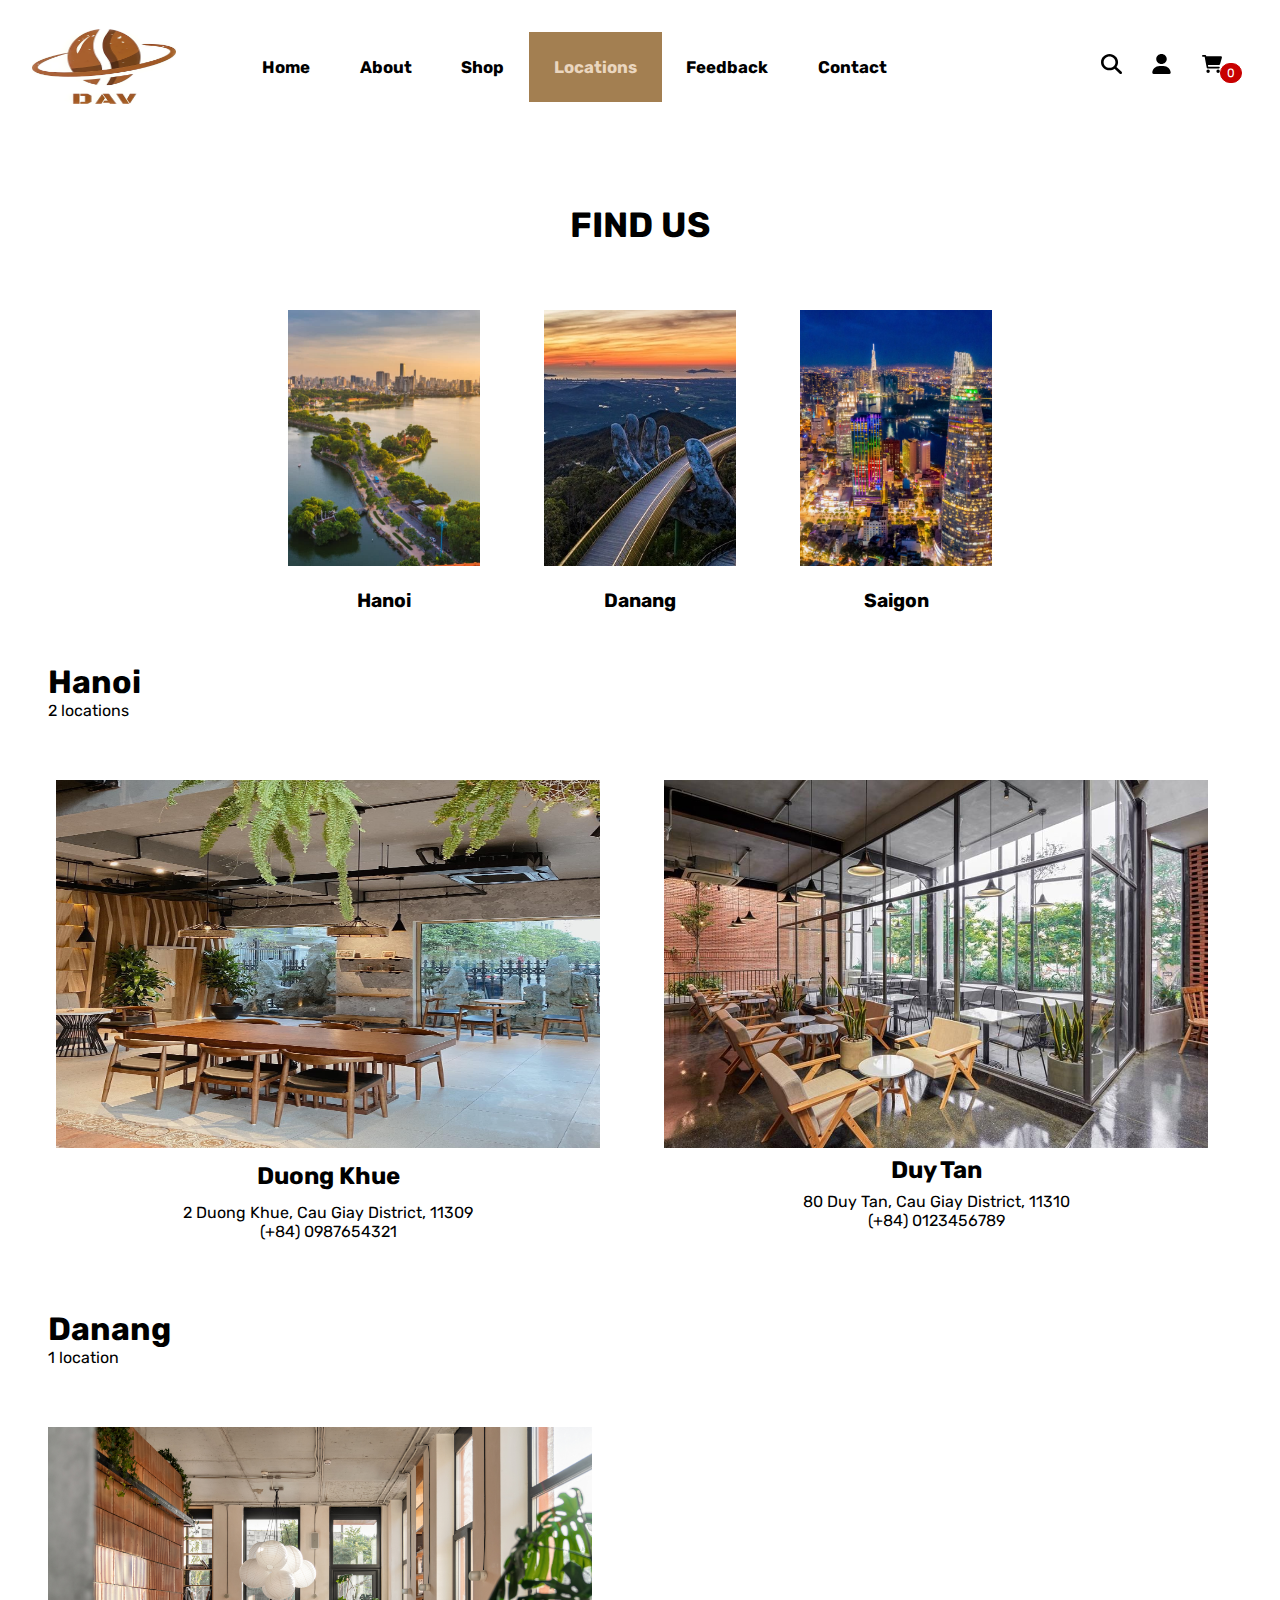
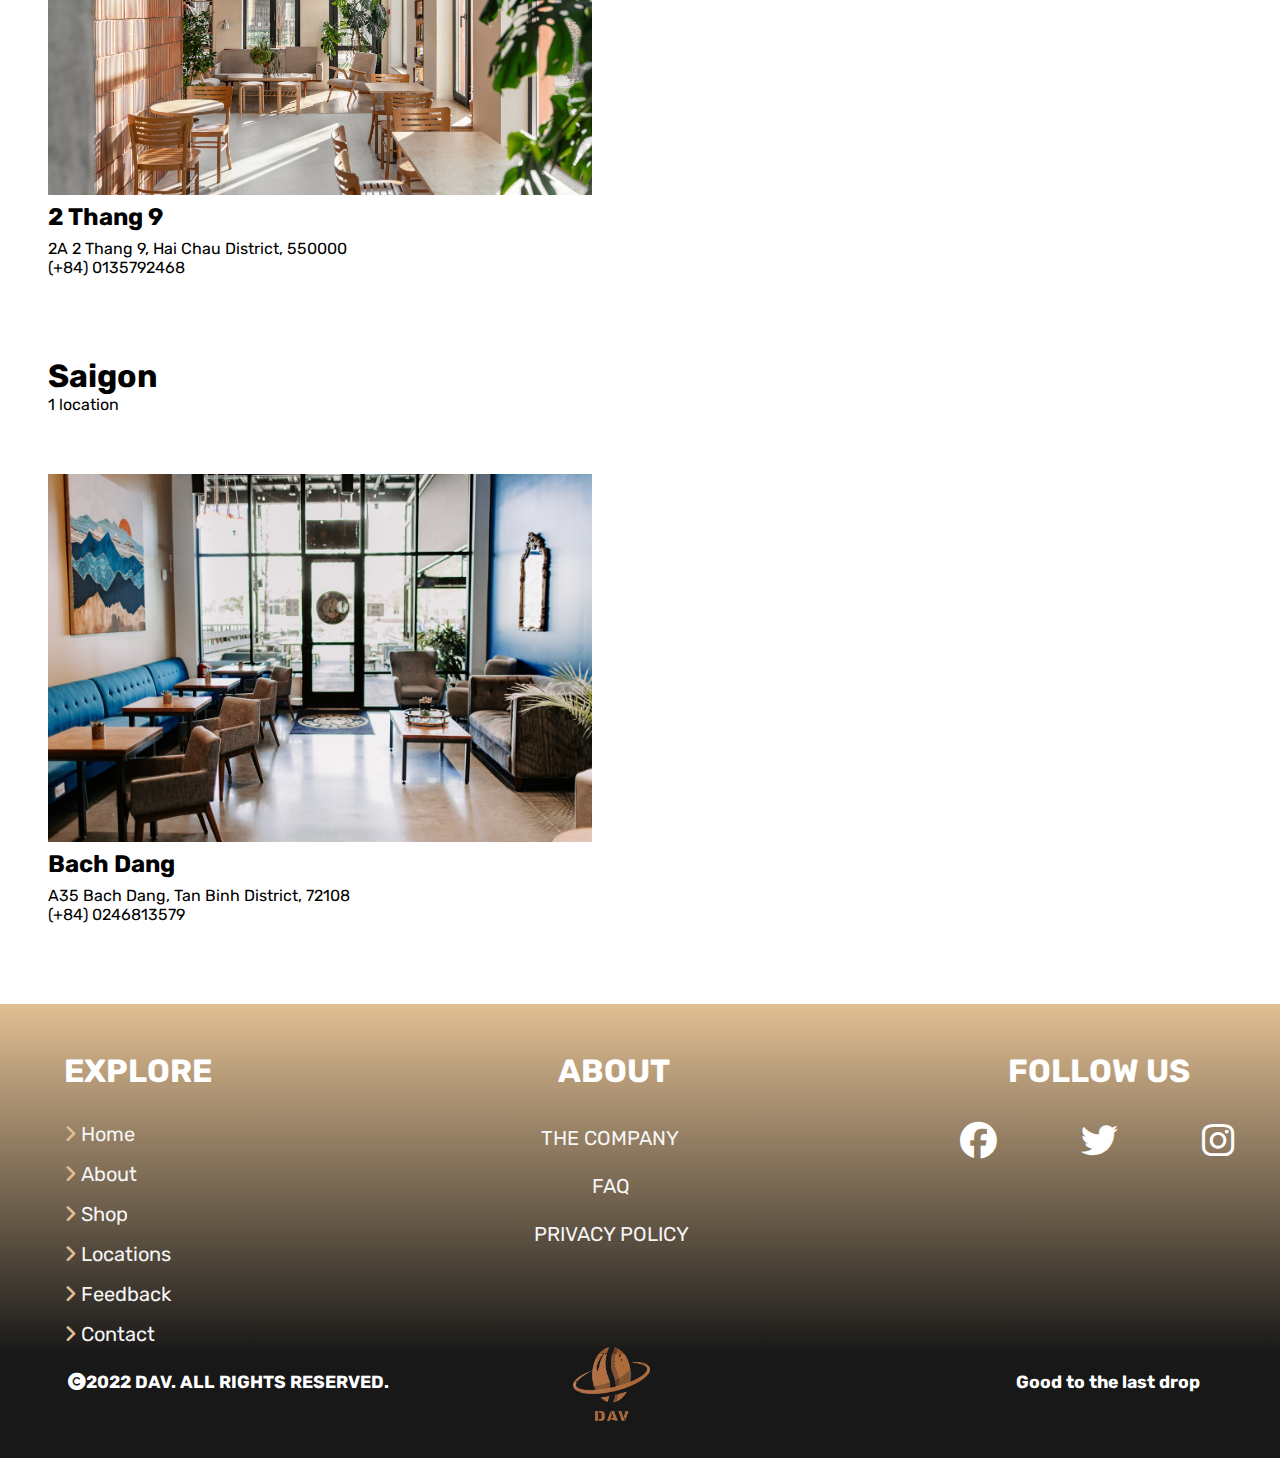
<file: all_files/locations.html>
<!DOCTYPE html>
<html lang="en">
<head>
    <meta charset="utf-8" />
    <link href="styles.css" rel="stylesheet" />
    <link rel="preconnect" href="https://fonts.googleapis.com">
    <link rel="preconnect" href="https://fonts.gstatic.com" crossorigin>
    <link href="https://fonts.googleapis.com/css2?family=Open+Sans:wght@400;500;700&family=Roboto:wght@400;500;700&family=Rubik:wght@400;500;700&display=swap" rel="stylesheet">
    <link rel="stylesheet" href="https://cdnjs.cloudflare.com/ajax/libs/font-awesome/6.2.0/css/all.min.css">
    <title>Locations - DAV</title>
</head>
<body>
    <nav class="navbar">
        <img src="pictures/0dcfb34cf9253f7b6634.jpg" class="logo">
        <div class="navbar_links">
            <ul>
                <li><a href="index.html">Home</a></li>
                <li><a href="about.html">About</a></li>
                <li><a href="shop.html">Shop</a></li>
                <li><a href="locations.html">Locations</a></li>
                <li><a href="feedback.html">Feedback</a></li>
                <li><a href="contact.html">Contact</a></li>
            </ul>
        </div>
        <div class="icons">
            <a href="#"><img src="pictures/magnifying-glass-solid.svg" style="cursor: pointer;" class="search_box"></a>
            <a href="registration.html"><img src="pictures/user-solid.svg" style="cursor: pointer;" class="user"></a>
            <div class="items_counter">
                <a href="cart.html"><img src="pictures/cart-shopping-solid.svg" style="cursor: pointer;" class="order"></a>
                <div id="no_count" class="no_count">0</div>
            </div>
        </div>
    </nav>
    <div class="location_page">
        <p id="locations_title">FIND US</p>
    <div id="destinations">
        <div class="cities">
            <img src="pictures/hanoi-digital-nomads-1024x768.jpg" class="cities_pics">
            <p class="loca">Hanoi</p>
        </div>
        <div class="cities">
            <img src="pictures/golden_bridge.jpg" class="cities_pics">
            <p class="loca">Danang</p>
        </div>
        <div class="cities">
            <img src="pictures/tp-hcm-ruc-ro-ve-dem-anh-hoang-trieu-4-15775262530931728274679.jpg" class="cities_pics">
            <p class="loca">Saigon</p>
        </div>
    </div>
    <div class="location">
        <div class="city_1">Hanoi</div>
        <div class="no_locations_1">2 locations</div>
        <div id="destinations_content">
            <div class="locations">
                <img src="pictures/sip-snack-coffee-shop-avatar.jpg" class="cafe_locations1">
                <div class="name_1">Duong Khue</div>
                <div class="lo_1">2 Duong Khue, Cau Giay District, 11309
                <br>(+84) 0987654321</div>
            </div>
            <div class="locations">
                <img src="pictures/khong-gian-The-Coffee-House-gamuda-garden.jpg" class="cafe_locations">
                <p class="name">Duy Tan</p>
                <p class="lo">80 Duy Tan, Cau Giay District, 11310
                <br>(+84) 0123456789</p>
            </div>
        </div>
    </div>
    <div class="location">
        <p class="city">Danang</p>
        <p class="no_locations">1 location</p>
        <div class="locations_content">
            <img src="pictures/128-comfort-town-berezen-studio_9.jpg" class="cafe_locations">
            <p class="name">2 Thang 9</p>
            <p class="lo">2A 2 Thang 9, Hai Chau District, 550000
            <br>(+84) 0135792468</p>
        </div>         
    </div>
    <div class="location">
        <p class="city">Saigon</p>
        <p class="no_locations">1 location</p>
        <div class="locations_content">
            <img src="pictures/golden_boy_coffee_interior_to_patio_golden_boy_coffee.jpg" class="cafe_locations">
            <p class="name">Bach Dang</p>
            <p class="lo">A35 Bach Dang, Tan Binh District, 72108
            <br>(+84) 0246813579</p>
        </div>    
    </div>
    </div>
</body>
<script type="text/javascript" src="javascript/script.js"></script>
<footer>
    <div id="TA_footer1">
        <div id="TA_explore">
            <h1><span style="font-family:Rubik;color: white;">EXPLORE</span></h1>
            <p><a href="index.html"><i class="fa-sharp fa-solid fa-angle-right"></i>Home</a></p>
                <p><a href="about.html"><i class="fa-sharp fa-solid fa-angle-right"></i>About</a></p>
                <p><a href="shop.html"><i class="fa-sharp fa-solid fa-angle-right"></i>Shop</a></p>
                <p><a href="locations.html"><i class="fa-sharp fa-solid fa-angle-right"></i>Locations</a></p>
                <p><a href="feedback.html"><i class="fa-sharp fa-solid fa-angle-right"></i>Feedback</a></p>
                <p><a href="contact.html"><i class="fa-sharp fa-solid fa-angle-right"></i>Contact</a></p>
        </div>
        <div id="TA_overall">
            <h1><span style="font-family:Rubik;color: white;">ABOUT</span></h1>
            <p id="TA_overall_1"><a href="#">THE COMPANY</a></p>
            <p><a href="#"><span style="margin-left:3.2rem;">FAQ</span></a></p>
            <p id="TA_overall_3"><a href="#">PRIVACY POLICY</a></p>
        </div>
        <div id="TA_icons">
            <h1><span style="font-family:Rubik;color:white;">FOLLOW US</span></h1>
            <a href="#"><i class="fa-brands fa-facebook"></i></a>
            <a href="#"><i class="fa-brands fa-twitter"></i></a>
            <a href="#"><i class="fa-brands fa-instagram"></i></a>
        </div>
    </div>
    <div id="TA_footer2">
        <div class="row">
            <p id="TA_footer_text0"><i class="fa-solid fa-copyright"></i>2022 DAV. ALL RIGHTS RESERVED.</p>
            <img src="pictures/0dcfb34cf9253f7b6634.png" alt="logo">
            <p id="TA_footer_text">Good to the last drop</p>
        </div>
    </div>
</footer>
</html>
</file>
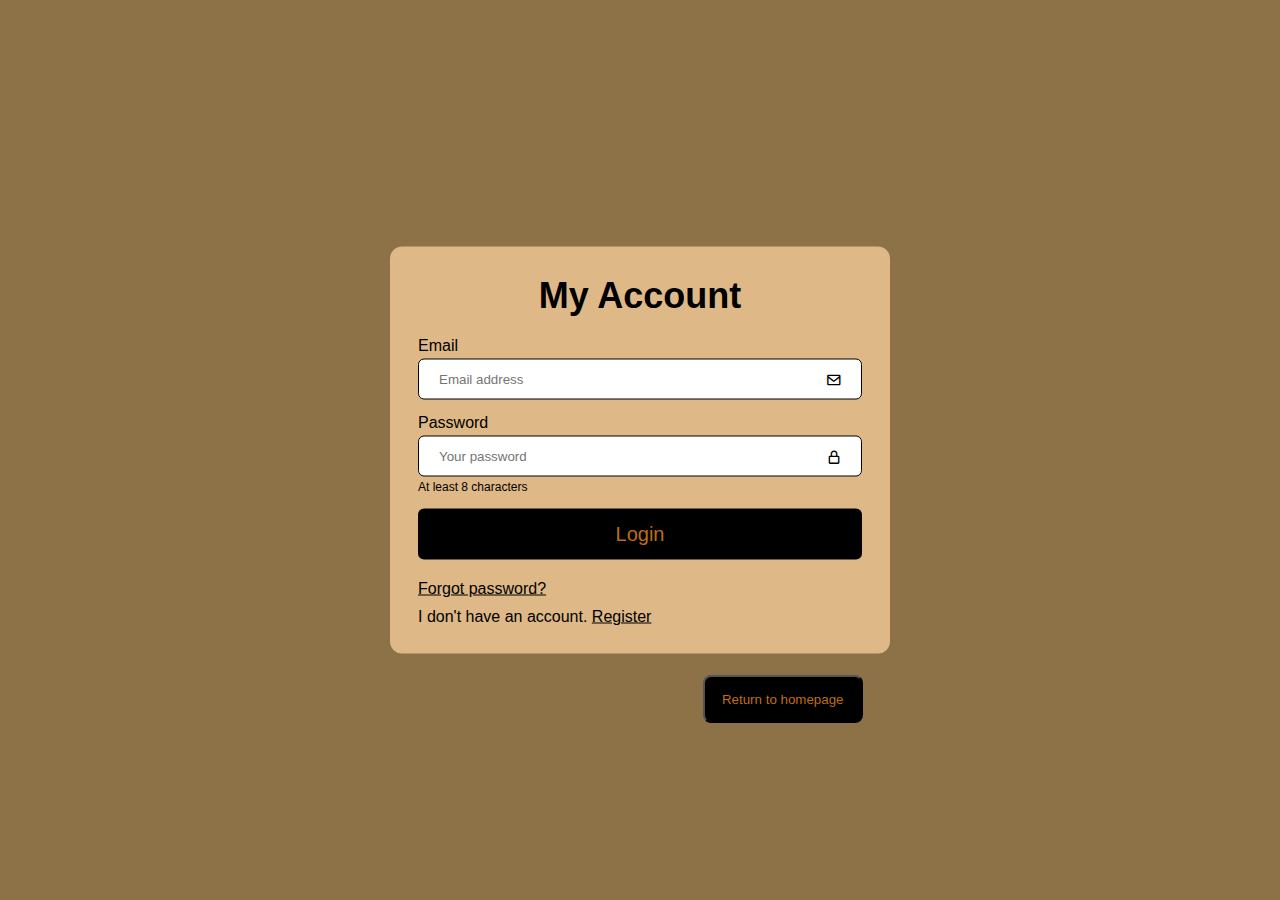
<file: all_files/registration.html>
<!DOCTYPE html>
<html lang="en">
<head>
	<meta charset="UTF-8">
	<meta name="viewport" content="width=device-width, initial-scale=1.0">
	<link href='https://unpkg.com/boxicons@2.0.9/css/boxicons.min.css' rel='stylesheet'>
	<link rel="stylesheet" href="style.css">
	<title>Registration - DAV</title>
</head>
<body>
	<a href="index.html">
		<input type="button" value="Return to homepage" class="return">
	</a>
	<div class="container">
		<form method="post" class="login active">
			<h2 class="title">My Account</h2>
			<div class="form-group">
				<label for="email" >Email</label>
				<div class="input-group">
					<input type="email" id="email" placeholder="Email address">
					<i class='bx bx-envelope'></i>
				</div>
			</div>
			<div class="form-group">
				<label for="password">Password</label>
				<div class="input-group">
					<input type="password" pattern=".{10,}" id="password" placeholder="Your password">
					<i class='bx bx-lock-alt' ></i>
				</div>
				<span class="help-text">At least 8 characters</span>
			</div>
			<a href="index.html"><button type="submit" class="btn-submit">Login</button></a>
			<a href="">Forgot password?</a>
			<p>I don't have an account. <a href="index.html" onclick="switchForm('register', event)">Register</a></p>
		</form>
		<form method="post" class="register">
			<h2 class="title">My Account</h2>
            <div class="form-group">
				<label for="email" >Name</label>
				<div class="input-group">
					<input type="name" id="name" placeholder="Your name">
					<i class='bx bx-user'></i>
				</div>
			</div>
			<div class="form-group">
				<label for="email">Email</label>
				<div class="input-group">
					<input type="email" id="email" placeholder="Email address">
					<i class='bx bx-envelope'></i>
				</div>
			</div>
			<div class="form-group">
				<label for="password">Password</label>
				<div class="input-group">
					<input type="password" pattern=".{8,}" id="password" placeholder="Your password">
					<i class='bx bx-lock-alt' ></i>
				</div>
				<span class="help-text">At least 8 characters</span>
			</div>
			<div class="form-group">
				<label for="confirm-pass">Confirm password</label>
				<div class="input-group">
					<input type="password" id="confirm-pass" placeholder="Enter password again">
					<i class='bx bx-lock-alt' ></i>
				</div>
				<span class="help-text">Confirm password must be same with password</span>
			</div>
			<a href="index.html"><button type="submit" class="btn-submit">Register</button></a>
			<p>I already have an account. <a href="#" onclick="switchForm('login', event)">Login</a></p>
		</form>
	</div>
	<script src="javascript/script.js"></script>
</body>
</html>
</file>
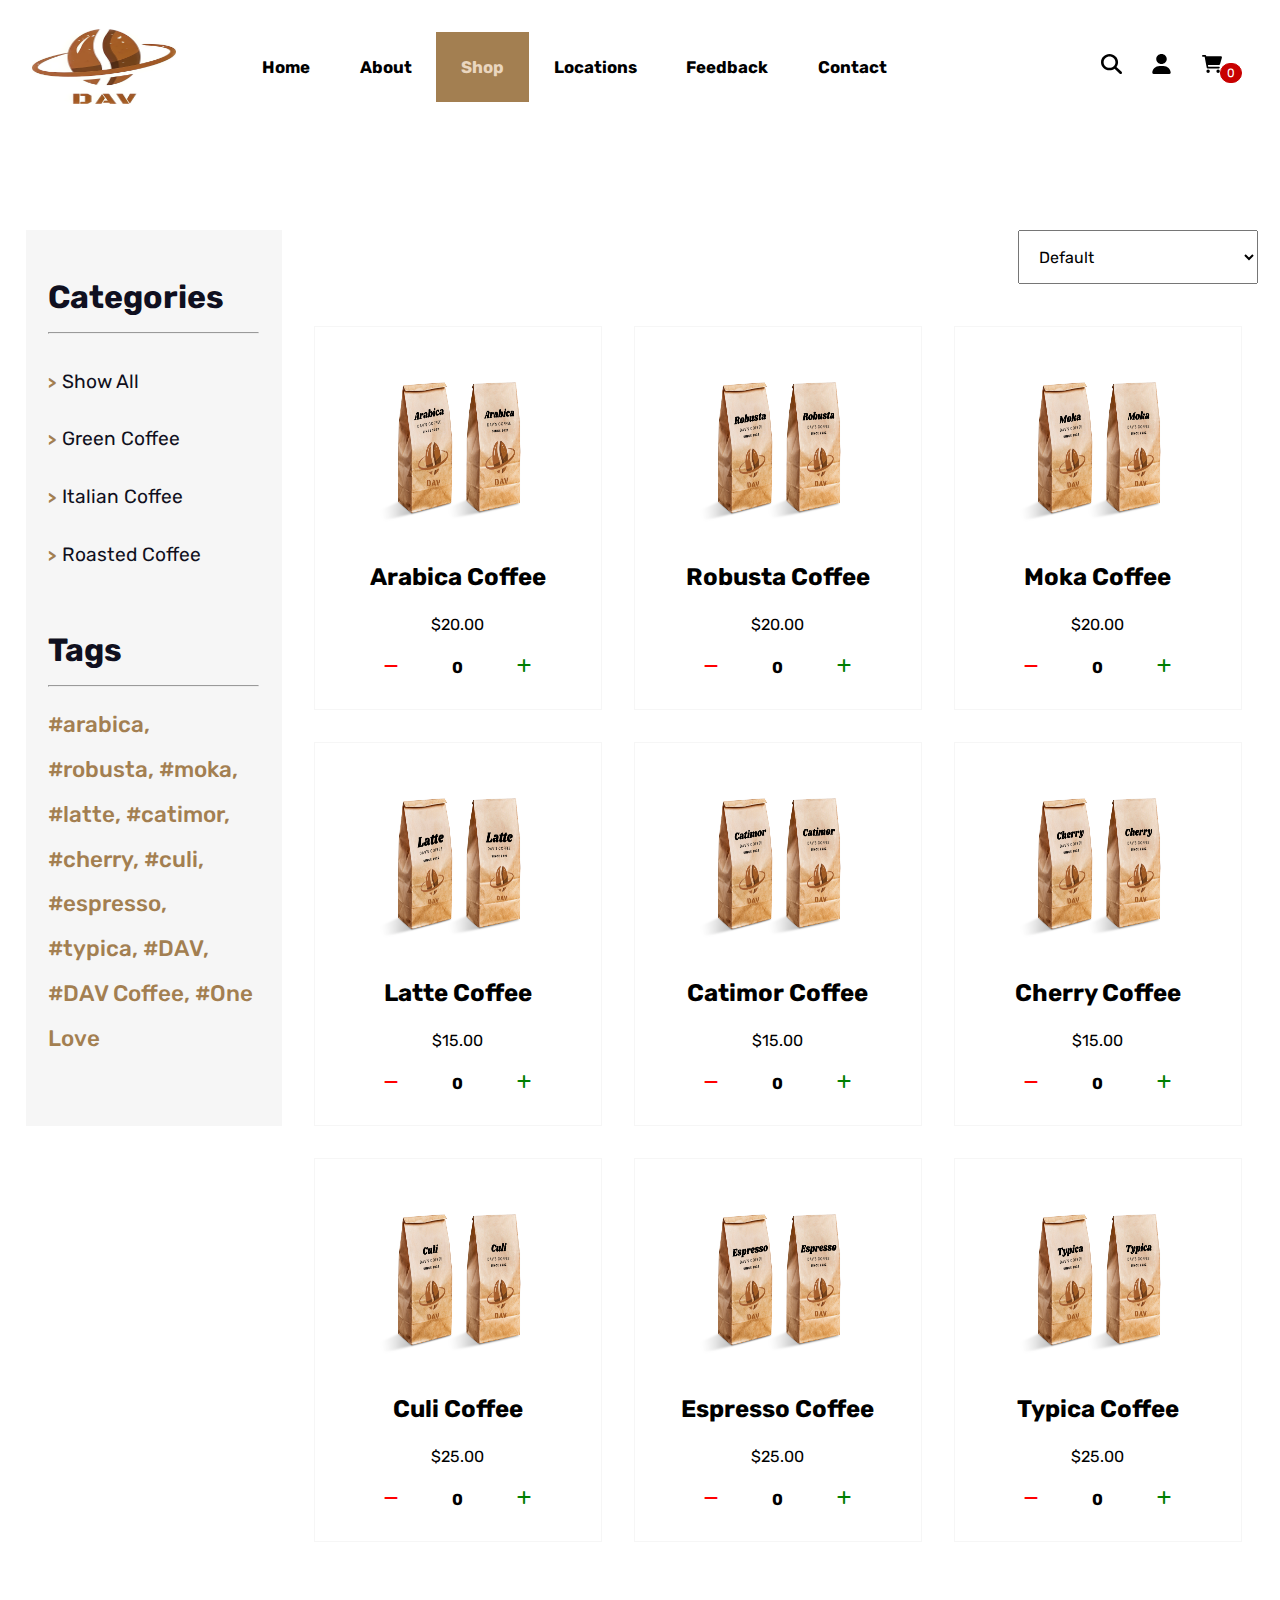
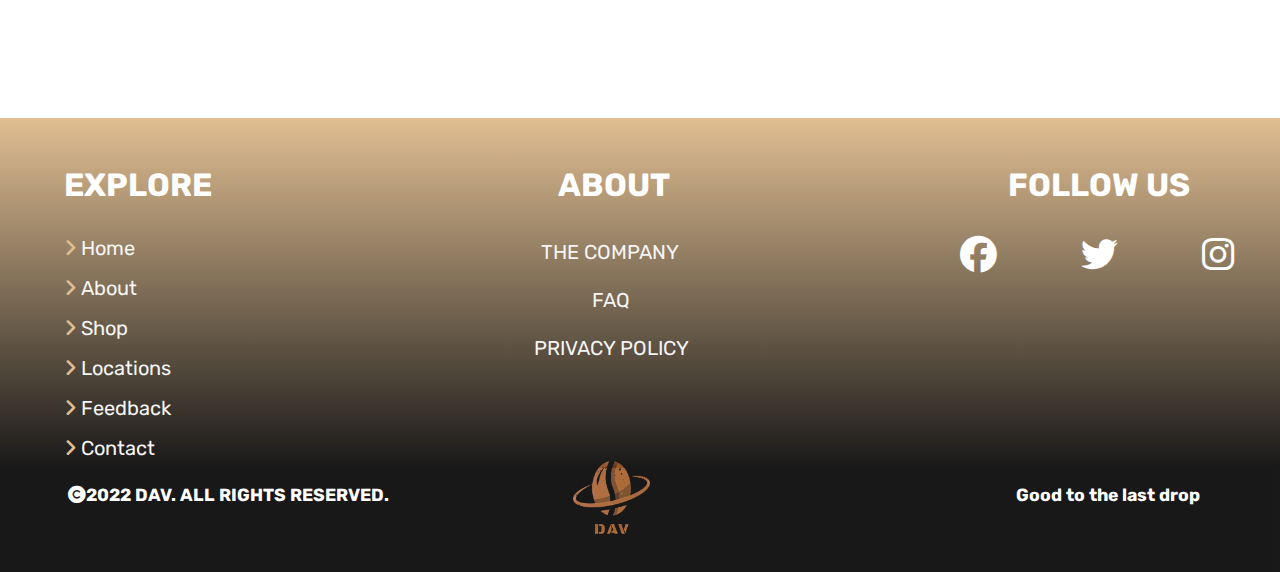
<file: all_files/shop.html>
<!DOCTYPE html>
<html lang="en">
    <head>
        <meta charset="utf-8">
        <meta name="viewport" content="width=device-width, initial-scale=1.0">
        <link rel="preconnect" href="https://fonts.googleapis.com">
        <link rel="preconnect" href="https://fonts.gstatic.com" crossorigin>
        <link href="https://fonts.googleapis.com/css2?family=Open+Sans:wght@400;500;700&family=Roboto:wght@400;500;700&family=Rubik:wght@400;500;700&display=swap" rel="stylesheet">
        <link rel="stylesheet" href="https://cdnjs.cloudflare.com/ajax/libs/font-awesome/6.2.0/css/all.min.css">
        <link rel="stylesheet" href="styles.css">
        <title>Shop - DAV</title>
    </head>
    <body>
        <nav class="navbar">
            <img src="pictures/0dcfb34cf9253f7b6634.jpg" class="logo">
            <div class="navbar_links">
                <ul>
                    <li><a href="index.html">Home</a></li>
                    <li><a href="about.html">About</a></li>
                    <li><a href="shop.html">Shop</a></li>
                    <li><a href="locations.html">Locations</a></li>
                    <li><a href="feedback.html">Feedback</a></li>
                    <li><a href="contact.html">Contact</a></li>
                </ul>
            </div>
            <div class="icons">
                <a href="#"><img src="pictures/magnifying-glass-solid.svg" style="cursor: pointer;" class="search_box"></a>
                <a href="registration.html"><img src="pictures/user-solid.svg" style="cursor: pointer;" class="user"></a>
                <div class="items_counter">
                    <a href="cart.html"><img src="pictures/cart-shopping-solid.svg" style="cursor: pointer;" class="order"></a>
                    <div id="no_count" class="no_count">0</div>
                </div>
            </div>
        </nav>
        <div class="products_sidebar">
            <div class="category">Categories
                <hr>
                <ul class="category_list">
                    <li class="list" data-filter="all"><small>&#62; &#160;</small>Show All</li>
                    <li class="list" data-filter="green"><small>&#62; &#160;</small>Green Coffee</li>
                    <li class="list" data-filter="italian"><small>&#62; &#160;</small>Italian Coffee</li>
                    <li class="list" data-filter="roasted"><small>&#62; &#160;</small>Roasted Coffee</li>
                </ul>
            </div>
            <div class="category">Tags
                <hr>
                <div class="tag">#arabica, #robusta, #moka, #latte, #catimor, #cherry, #culi, #espresso, #typica, #DAV, #DAV Coffee, #One Love
                </div>
            </div>
        </div>
        <div class="filter_condition">
            <select name="" id="select">
                <option value="Default">Default</option>
                <option value="LowToHigh">Sort by price: low to high</option>
                <option value="HighToLow">Sort by price: high to low</option>
            </select>
        </div>
        <div class="all_products" id="shop">
                <div class="products green">
                    <img src="pictures/arabica.png" style="cursor: pointer;" class="product_pic">
                    <p class="product_text">Arabica Coffee</p>
                    <p class="product_price" data-price="20">$20.00</p>
                    <div class="quantity_change">
                        <i class="fa-solid fa-minus"></i>
                        <div class="quantity">0</div>
                        <i class="fa-solid fa-plus"></i>
                    </div>
                </div>
                <div class="products" >
                </div>
                <div class="products" >
                </div>
                <div class="products" >
                </div>
                <div class="products" >
                </div>
                <div class="products" >
                </div>
                <div class="products" >
                </div>
                <div class="products" >
                </div>
                <div class="products" >
                </div>
        </div>
    </body>
    <script type="text/javascript" src="javascript/jquery-1.9.1.min.js"></script>
    <script type="text/javascript" src="javascript/data.js"></script>
    <script type="text/javascript" src="javascript/script.js"></script>
    <footer>
        <div id="TA_footer1">
            <div id="TA_explore">
                <h1><span style="font-family:Rubik;color: white;">EXPLORE</span></h1>
                <p><a href="index.html"><i class="fa-sharp fa-solid fa-angle-right"></i>Home</a></p>
                <p><a href="about.html"><i class="fa-sharp fa-solid fa-angle-right"></i>About</a></p>
                <p><a href="shop.html"><i class="fa-sharp fa-solid fa-angle-right"></i>Shop</a></p>
                <p><a href="locations.html"><i class="fa-sharp fa-solid fa-angle-right"></i>Locations</a></p>
                <p><a href="feedback.html"><i class="fa-sharp fa-solid fa-angle-right"></i>Feedback</a></p>
                <p><a href="contact.html"><i class="fa-sharp fa-solid fa-angle-right"></i>Contact</a></p>
            </div>
            <div id="TA_overall">
                <h1><span style="font-family:Rubik;color: white;">ABOUT</span></h1>
                <p id="TA_overall_1"><a href="#">THE COMPANY</a></p>
                <p><a href="#"><span style="margin-left:3.2rem;">FAQ</span></a></p>
                <p id="TA_overall_3"><a href="#">PRIVACY POLICY</a></p>
            </div>
            <div id="TA_icons">
                <h1><span style="font-family:Rubik;color:white;">FOLLOW US</span></h1>
                <a href="#"><i class="fa-brands fa-facebook"></i></a>
                <a href="#"><i class="fa-brands fa-twitter"></i></a>
                <a href="#"><i class="fa-brands fa-instagram"></i></a>
            </div>
        </div>
        <div id="TA_footer2">
            <div class="row">
                <p id="TA_footer_text0"><i class="fa-solid fa-copyright"></i>2022 DAV. ALL RIGHTS RESERVED.</p>
                <img src="pictures/0dcfb34cf9253f7b6634.png" alt="logo">
                <p id="TA_footer_text">Good to the last drop</p>
            </div>
        </div>
    </footer>
</html>
</file>
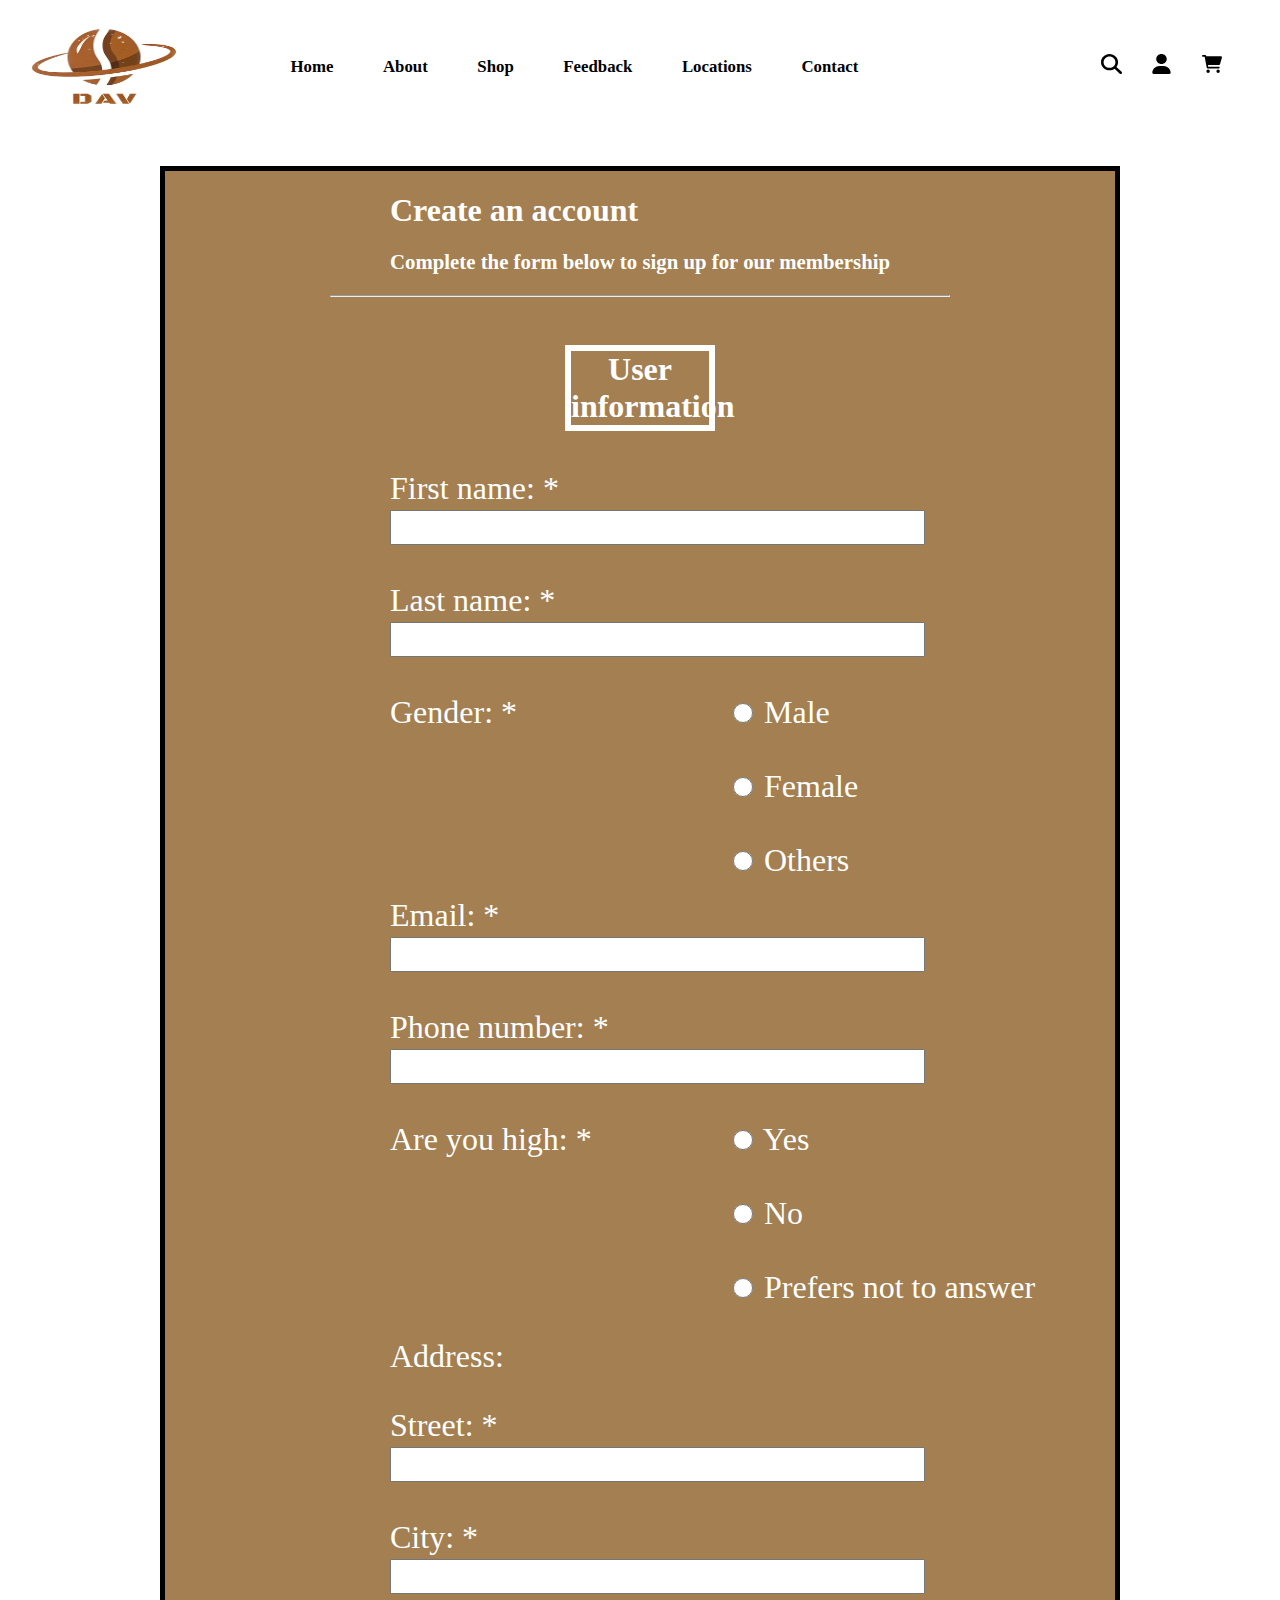
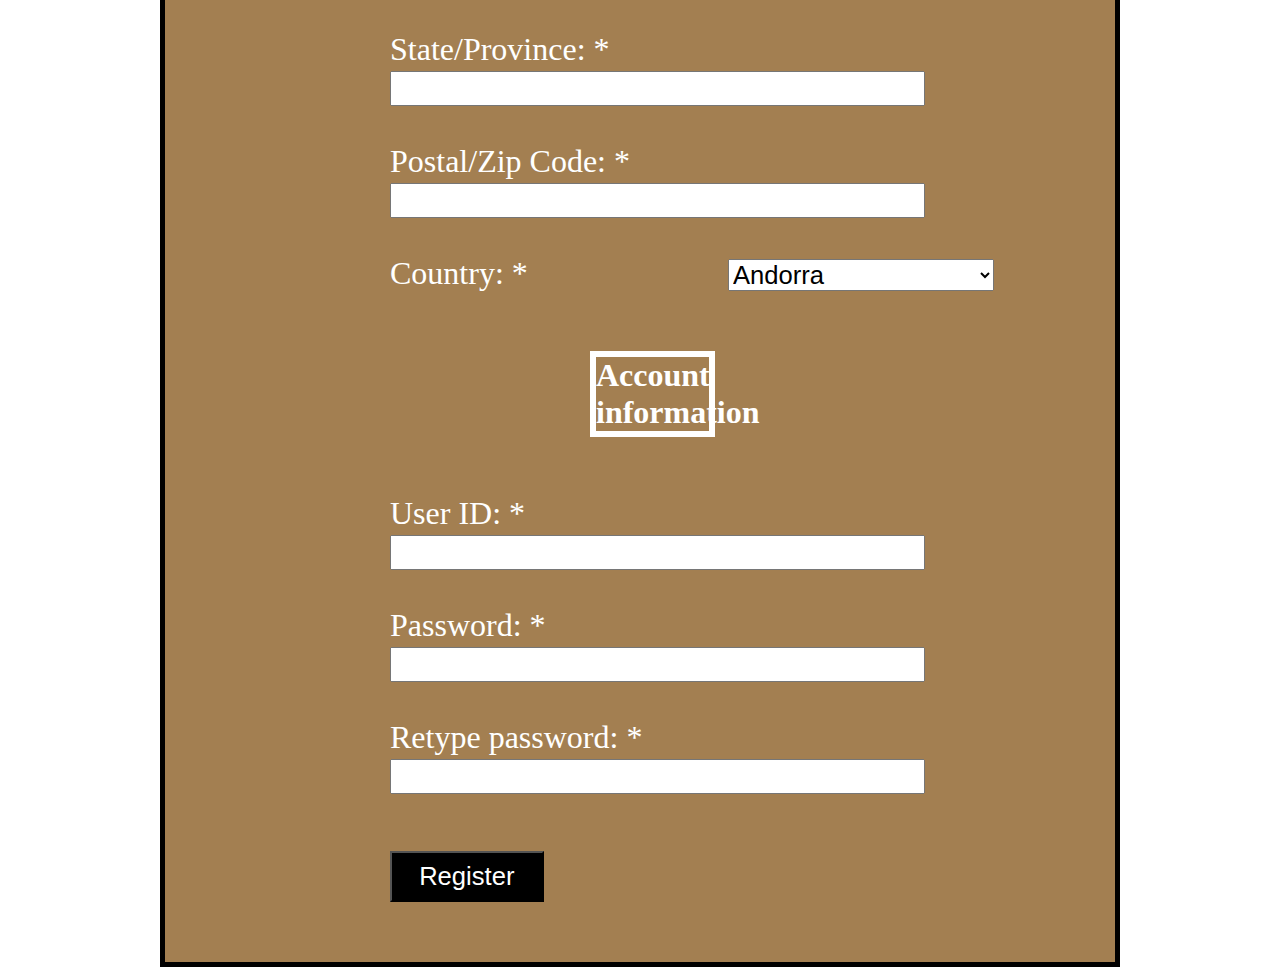
<file: all_files/feedbacks/registration.html>
<!DOCTYPE html>
<html lang="en"></html>
<html>
  <head>
    <meta charset="utf-8" />
    <link rel="preconnect" href="https://fonts.googleapis.com">
    <link rel="preconnect" href="https://fonts.gstatic.com" crossorigin>
    <link href="https://fonts.googleapis.com/css2?family=Open+Sans:wght@400;500;700&family=Roboto:wght@400;500;700&family=Rubik:wght@400;500;700&display=swap" rel="stylesheet">
    <link href="registration.css" rel="stylesheet" />
    <link href="mod.css" rel="stylesheet" >
    <script type="text/javascript" src="jquery-1.9.1.min.js"></script>
    <script type="text/javascript" src="registration.js"></script>
    <title>Locations - DAV</title>
  </head>

  <nav class="navbar">
    <img src="pictures/0dcfb34cf9253f7b6634.jpg" class="logo">
    <div class="navbar_links">
        <ul>
            <li><a href="index.html">Home</a></li>
            <li><a href="about.html">About</a></li>
            <li><a href="#">Shop</a></li>
            <li><a href="feedback.html">Feedback</a></li>
            <li><a href="locations.html">Locations</a></li>
            <li><a href="#">Contact</a></li>
        </ul>
    </div>
    <div class="icons">
        <a href="#"><img src="pictures/magnifying-glass-solid.svg" style="cursor: pointer;" class="search_box"></a>
        <a href="#"><img src="pictures/user-solid.svg" style="cursor: pointer;" class="user"></a>
        <a href="#"><img src="pictures/cart-shopping-solid.svg" style="cursor: pointer;" class="order"></a>
    </div>
</nav>

<body>
    <div class="border">
        <h1>Create an account</h1>
        <h3>Complete the form below to sign up for our membership</h3>
        <hr>
        <br>
        <h1 class="userin">User information</h1> <br>
        <form action="/action_page.php" class="form" id="registration">
            <label for="fname">First name: *</label>
            <input class="textbox" type="text" id="fname" name="fname" size="33" ><br><br>

            <label for="lname">Last name: *</label>
            <input class="textbox" type="text" id="lname" name="lname" size="33" ><br><br>
        </form>
            
        <div class="gender" id="registration">
            <label for="">Gender: *</label>
            <input class="rb" type="radio" id="genm" name="gender" style="height: 1.5em; width: 20px"> Male<br><br>
            <label for="genf"></label>
            <input class="rb" type="radio" id="genf" name="gender" style="height: 1.5em; width: 20px"> Female<br><br>
            <label for="geno"></label>
            <input class="rb" type="radio" id="geno" name="gender" style="height: 1.5em; width: 20px"> Others
        </div>
        <br>
            
        <form action="http://mercury.ict.swin.edu.au/it000000/formtest.php" method="post" class="form" id="registration">
            <label for="email">Email: *</label>
            <input class="textbox" type="text" id="email" name="email" size="33"><br><br>
            
            <label for="phone number">Phone number: *</label>
            <input class="textbox" type="text" id="pn" name="pn" size="33"><br><br>
        </form>
        
        <div class="gender" id="registration">
            <label for="">Are you high: *</label>
            <input class="rb" type="radio" id="genm" name="gender" style="height: 1.5em; width: 20px"> Yes<br><br>
            <label for="genf"></label>
            <input class="rb" type="radio" id="genf" name="gender" style="height: 1.5em; width: 20px"> No<br><br>
            <label for="geno"></label>
            <input class="rb" type="radio" id="geno" name="gender" style="height: 1.5em; width: 20px"> Prefers not to answer
        </div>
    

        <form action="/action_page.php" class="form" id="registration">
            <p>Address:</p>
            
            <label for="street">Street: *</label>
            <input class="textbox" type="text" id="street" name="address" size="33"><br><br>
        
            
            <!---<div class="address">
                <input type="text" id="" name="" size="50"><br><br>
                <input type="text" id="" name="" size="50"><br><br>
                <input type="text" id="" name="" size="50"><br><br>
            </div> --->
            
            <label for="city">City: *</label>
            <input class="textbox" type="text" id="city" name="address" size="33" ><br><br>

            <label for="state/province">State/Province: *</label>
            <input class="textbox" type="text" id="sp" name="address" size="33"><br><br>

            <label for="postal/zip code">Postal/Zip Code: *</label>
            <input class="textbox" type="text" id="pzc" name="address" size="33"><br><br>

            <label for="country">Country: *</label>
            <select class="textbox" id="country" name="country" class="select">
                <option value="AD">Andorra</option>
                <option value="AR">Argentina</option>
                <option value="AW">Aruba</option>
                <option value="AU">Australia</option>
                <option value="AT">Austria</option>
                <option value="AZ">Azerbaijan</option>
                <option value="BS">Bahamas</option>
                <option value="BH">Bahrain</option>            
                <option value="BE">Belgium</option>        
                <option value="BO">Bolivia</option>           
                <option value="BR">Brazil</option>          
                <option value="BN">Brunei</option>
                <option value="BG">Bulgaria</option>           
                <option value="KH">Cambodia</option>           
                <option value="CA">Canada</option>           
                <option value="CL">Chile</option>
                <option value="CN">China</option>           
                <option value="CO">Colombia</option>           
                <option value="CW">Curacao</option>
                <option value="CY">Cyprus</option>
                <option value="CZ">Czech Republic</option>
                <option value="DK">Denmark</option>          
                <option value="EG">Egypt</option>
                <option value="SV">El Salvador</option>          
                <option value="FI">Finland</option>
                <option value="FR">France</option>           
                <option value="DE">Germany</option>           
                <option value="GR">Greece</option>           
                <option value="GT">Guatemala</option>           
                <option value="HK">Hong Kong</option>
                <option value="HU">Hungary</option>           
                <option value="IN">India</option>
                <option value="ID">Indonesia</option>           
                <option value="IE">Ireland</option>           
                <option value="JP">Japan</option>
                <option value="JA">Jamaica</option>
                <option value="JO">Jordan</option>
                <option value="KZ">Kazakhstan</option>            
                <option value="KW">Kuwait</option>            
                <option value="LB">Lebanon</option>      
                <option value="LU">Luxembourg</option>            
                <option value="MY">Malaysia</option>            
                <option value="MX">Mexico</option>           
                <option value="MC">Monaco</option>           
                <option value="MA">Morocco</option>            
                <option value="NL">Netherlands</option>           
                <option value="NZ">New Zealand</option>           
                <option value="NO">Norway</option>
                <option value="OM">Oman</option>            
                <option value="PA">Panama</option>           
                <option value="PE">Peru</option>
                <option value="PH">Philippines</option>            
                <option value="PT">Portugal</option>
                <option value="PR">Puerto Rico</option>
                <option value="QA">Qatar</option>           
                <option value="RO">Romania</option>
                <option value="RU">Russia</option>            
                <option value="SA">Saudi Arabia</option>           
                <option value="SG">Singapore</option>           
                <option value="SK">Slovakia</option>           
                <option value="ZA">South Africa</option>           
                <option value="SS">South Korea</option>
                <option value="ES">Spain</option>           
                <option value="SE">Sweden</option>
                <option value="CH">Switzerland</option>           
                <option value="TW">Taiwan</option>           
                <option value="TH">Thailand</option>           
                <option value="TT">Trinidad</option>           
                <option value="TR">Turkey</option>           
                <option value="AE">United Arab Emirates</option>
                <option value="GB">United Kingdom</option>
                <option value="US">United States</option>           
                <option value="UY">Uruguay</option>            
                <option value="VN">Viet Nam</option>          
            </select> <br><br>
            
            <h1 class="accin">Account information</h1><br>

            <label for="id">User ID: *</label>
            <input class="textbox" type="text" id="sid" name="id" size="33"><br><br>

            <label for="pwd1">Password: *</label>
            <input class="textbox" type="password" id="pwd1" name="pwd1" size="33"><br><br>

            <label for="pwd2">Retype password: *</label>
            <input class="textbox" type="password" id="pwd2" name="pwd2" size="33"><br><br>
            
            <input class="submit" type="submit" value="Register">
        </form>
    </div>
</body>
</file>
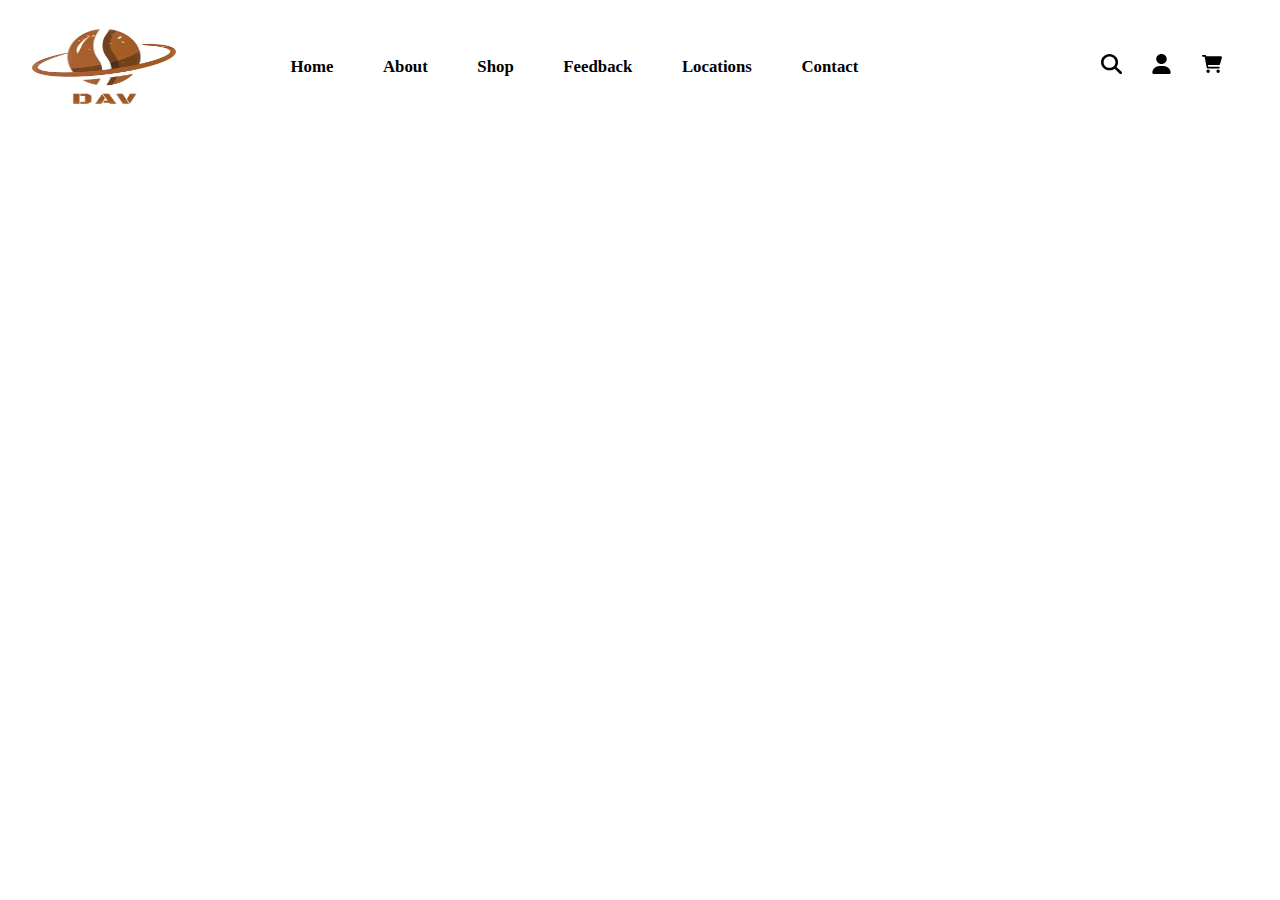
<file: all_files/feedbacks/registration2.html>
<!DOCTYPE html>
<html lang="en"></html>
<html>
  <head>
    <meta charset="utf-8" />
    <link href="registration.css" rel="stylesheet" />
    <link rel="preconnect" href="https://fonts.googleapis.com">
    <link rel="preconnect" href="https://fonts.gstatic.com" crossorigin>
    <link href="https://fonts.googleapis.com/css2?family=Open+Sans:wght@400;500;700&family=Roboto:wght@400;500;700&family=Rubik:wght@400;500;700&display=swap" rel="stylesheet">
    <title>Locations - DAV</title>
  </head>

  <nav class="navbar">
    <img src="pictures/0dcfb34cf9253f7b6634.jpg" class="logo">
    <div class="navbar_links">
        <ul>
            <li><a href="index.html">Home</a></li>
            <li><a href="about.html">About</a></li>
            <li><a href="#">Shop</a></li>
            <li><a href="feedback.html">Feedback</a></li>
            <li><a href="locations.html">Locations</a></li>
            <li><a href="#">Contact</a></li>
        </ul>
    </div>
    <div class="icons">
        <a href="#"><img src="pictures/magnifying-glass-solid.svg" style="cursor: pointer;" class="search_box"></a>
        <a href="#"><img src="pictures/user-solid.svg" style="cursor: pointer;" class="user"></a>
        <a href="#"><img src="pictures/cart-shopping-solid.svg" style="cursor: pointer;" class="order"></a>
    </div>
</nav>
</file>
<file: all_files/styles.css>
* {
    font-family: 'Rubik', sans-serif;
    box-sizing: border-box;
}

body {
    margin: 0;
    padding: 0;
}

.logo {
    height: 4.7rem;
    width: 9rem;
}

.navbar {
    display: flex;
    align-items: center;
    justify-content: space-between;
    padding: 1rem 2rem 3rem 2rem;
}

.navbar_links {
    margin-right: 16rem;
    width: fit-content;
}

.navbar_links ul {
    display: flex;
    padding: 0;
}

.navbar_links li {
    list-style: none;
}

.navbar_links li a {
    text-decoration: none;
    padding: 1.55rem;
    display: block;
    color: black;
    font-size: 1.05rem;
    font-weight: bold;
}
nav li a:hover,
nav li a:is(:link, :active, :visited).active {
    background-color: #a37f51;
    color: #ead6bf;
}

.icons {
    margin-left: -8rem;
    width: fit-content;
}

.items_counter {
    display: inline-block;
}
.search_box {
    width: 1.3rem;
    height: 1.3rem;
    margin-right: 1.6rem;
    margin-bottom: 0.1rem;
}

.user {
    width: 1.3rem;
    height: 1.3rem;
    margin-right: 1.6rem;
    margin-bottom: 0.1rem;
}

.order {
    width: 1.3rem;
    height: 1.3rem;
    margin-right: 1.6rem;
    margin-bottom: 0.1rem;
    position: relative;
}

.no_count {
    border: 1px solid rgb(200, 0, 0);
    background-color: rgb(200, 0, 0);
    color: white;
    padding: 0.125rem 0.375rem 0.125rem 0.375rem;
    border-radius: 0.625rem;
    font-size: 0.75rem;
    position: absolute;
    top: 7%;
    right: 3%;
}

nav span {
    text-decoration: none;
}  

/* -------NAVIGATION BAR------- */

#TA_footer1{
    width: 100%;
    display: grid;
    grid-gap: 2.5rem;
    grid-template-columns: repeat(auto-fit,minmax(250px,1fr));
    background-image: linear-gradient(0,#000000,#deb887);
    height: 350px;
    background-color:rgb(16, 16, 32);
    opacity: 0.9;
}


#TA_explore a, #TA_overall a{
    color:whitesmoke;
}

#TA_explore a:hover, #TA_overall a:hover{
    color: burlywood;
    cursor: pointer;
}

#TA_explore h1{
    margin-top: 3rem;
    margin-left: 4rem;
    margin-bottom: 2rem;
}

#TA_explore a{
    text-decoration: none;
    font-family: Rubik;
    font-size: 20px;
}

#TA_explore i{
    margin-right: 5px;
    color: burlywood;
    margin-left: 4rem;
}

#TA_overall h1{
    margin-top: 3rem;
    margin-left: 7.4rem;
    margin-bottom: 2rem;
}

#TA_overall a{
    text-decoration: none;
    font-family: Rubik;
    margin-left: 6.3rem;
    font-size: 1.25rem;
    line-height: 1.6;
}

#TA_overall_1 {
    margin-left: 0rem;
}

#TA_overall_3 {
    margin-left: -0.4rem;
}

#TA_icons h1{
    margin-top: 3rem;
    margin-left: 8rem;
    margin-bottom: 2rem;
}

#TA_icons i{
    color: white;
    font-size: 2.3rem;
    margin-left: 5rem;
}

#TA_icons i:hover{
    color: burlywood;
    cursor: pointer;
}

#TA_footer2{
    background-color:black;
    width: 100%;
    height: 6.5rem;
    padding-top: 1px;
    opacity: 0.9;
    position: relative;
}

#TA_footer2 p{
    font-family: Rubik;
    margin-left: 2rem;
    margin-right: 1rem;
    color: white;
    font-weight: bold;
    font-size: 1.1rem;
}

#TA_footer_text0 {
    position: absolute;
    top: 0%;
    left: 2.8%;
}

#TA_footer_text {
    position: absolute;
    top: 0%;
    right: 5%;
}

#TA_footer2 img{
    width: 6%;
    position: absolute;
    margin-left: 35.8rem;
    margin-top: -2.5rem;
}

/* -------FOOTER-------*/

/* -------START OF HOMEPAGE-------*/

.about_homepage {
    position: relative;
    text-align: justify;
    text-justify: inter-word;
    color: white;
    margin-top: 3rem;
}

.about_homepage_pic {
    height: 28rem;
    width: 100%;
    filter: blur(0.1rem);
    -webkit-filter: blur(0.1rem) ;
}

.about_homepage_text {
    position: absolute;
    top: 15%;
    right: 31%;
    color: white;
    line-height: 2;
    width: 29rem;
    font-size: 1.24rem;
    font-weight: bold;
    font-style: italic;
}

.about_author {
    position: absolute;
    top: 44%;
    right: 33%;
    font-size: 1.6rem;
    font-weight: bold;
}

.about_button {
    position: absolute;
    top: 63%;
    right: 43%;
    font-size: 1.4rem;
    padding: 1rem;
    border-width: 0.083rem;
    border-color: black;
    color: rgb(14, 31, 82);
}

.about_button:hover {
    background-color: #a37f51;
    color: #ead6bf;
}

.locations_homepage_text {
    text-align: center;
    margin-top: 6rem;
    font-size: 2.2rem;
}

.location_homepage {
    display: flex;
    flex-direction: row;
    justify-content: center;   
    margin: 2rem;
    position: relative;
}

.locations {
    display: inline-block;
    padding: 3rem;
    text-align: center;
}

.location_pic {
    width: 20.5rem;
    height: 25rem;
    object-fit: cover;
    object-position: center;
}

.location_pic:hover {
    opacity: 0.9;
}

.location_in4 {
    position: absolute;
    font-size: 1.4rem;
    padding: 1rem;
    border-width: 0.083rem;
    background-color: #a37f51;
    color: #ead6bf;
    top: 77.1%;
    width: 27.4%;
}

/* ------- END OF HOMEPAGE -------*/

/* ------- START OF ABOUT PAGE -------*/

.origin {
    padding-left: 70px; 
    font-size: 2.3rem;
    font-weight: bold; 
}

.members {
    margin-top: 100px;
    padding-left: 70px;
    font-size: 2rem;
    font-weight: bold
}

.hi2 {
    margin: 1rem 0 0 70px; 
    font-size:20px;
    text-align: justify;
    text-justify: inter-word;
    width: 75%;
    line-height: 1.8;
}

.cs_help {
    margin-top: 4rem;
    margin-bottom: 0.2rem;
}

.cs_help1 {
    margin-top: 1rem;
}

.row {
    display: flex;
    justify-content: space-between;
    margin-top: 2rem;
}

.row1 {
    display: flex;
    justify-content: space-between;
    margin-top: 6rem;
}

.row2 {
    display: flex;
    flex-direction: row;
    justify-content: center;
    margin: 3rem 2rem 0 2.5rem;
}

.header {
    font-size:1.2rem;
    width: 14rem;
    margin-left: 0.9rem;
}

.photo {
    padding-left: 1.2rem;
    object-fit: cover;
    object-position: center;
}

.hi1 {
    display: inline-block;
    padding: 2rem;
    text-align: center;
}

.cs { 
    margin-top: 6rem;
    margin-right:3.5rem;
}

.cs1 {
    margin-top: 4rem;
}
.header:hover{color:#E5D3B3}
h4 {
    margin-top:20px;
    margin-bottom: -10px;
    margin-left: 70px;
    font-size: 20px;
}
.advanced{
    display: grid;
    grid-template-areas:
    'ad1 ad2 ad3';
    grid-template-columns:40% 25% 35%;
    margin-top: 7rem;
    text-align: justify;
    text-justify: inter-word;
    width: 90%;
}
.ad1{
    grid-area: ad1;
    margin-left: 4rem;
}
.ad2{
    grid-area: ad2;
    margin-left: 1rem;
}
.ad3{
    grid-area: ad3;
    margin-left: 4rem;
}
.part{
    display: grid;
    grid-template-areas:
    'header side'
    'menu main ';
    grid-template-columns:125px 300px;
    margin-top: 30px;
    width: fit-content;
    margin-right: 0;
}
.num{
    grid-area: header;
}
.boldd{
    grid-area: side;
    font-size: 30px;
    margin-top: 20px;
}
.boldd_content{
    grid-area: main;
    margin-top: -30px;
    width: 90%;
    line-height: 1.2;
}

/* ------- END OF ABOUT PAGE -------*/

/* ------- START OF SHOP PAGE -------*/
.products_sidebar {
    float: left;
    background-color: rgb(246, 246, 246);
    color: rgb(16, 16, 32);
    margin-left: 1.6rem;
    margin-top: 4rem;
    width: 16rem;
    height: 56rem;
    margin-bottom: 2rem;
}

#select {
    float: right;
    margin-right: 1.4rem;
    height: 3.4rem;
    width: 15rem;
    margin-top: 4rem;
    padding: 1rem;
    font-size: 1rem;
}
.category {
    margin: 3rem 1.4rem 1rem 1.4rem;
    font-size: 2rem;
    font-weight: bold;
}

.category_list {
    padding-left: 0;
    line-height: 3;
    font-size: 1.2rem;
}

.list {
    list-style: none;
    font-weight: 400;
}

.list:hover {
    color: #a37f51;
    cursor: pointer;
}

.list:active {
    color: #a37f51;
    cursor: pointer;
}
.tag {
    list-style: none;
    font-weight: 500;
    color: #a37f51;
    font-size: 1.4rem;
    line-height: 2;

}
small {
    color: #a37f51;
    font-weight: bold;
}

.all_products {
    display: grid;
    grid-template-columns: repeat(3, 20rem);
    margin-top: 9rem;
    margin-bottom: 10rem;
}

.products {
    padding: 2rem 1rem 2rem 1rem;
    text-align: center;
    border: 0.07rem solid rgb(246, 246, 246);
    margin: 1rem 0 1rem 2rem;
}

.products:hover {
    box-shadow: 0 0 1rem 0.0625rem rgb(246, 246, 246);
}

.product_pic {
    height: 11rem;
    width: 11rem;
    object-fit: fill;
    object-position: center;
}

.product_text {
    font-size: 1.5rem;
    font-weight: bold;
}

.product_price {
    font-size: 1rem;
    margin-bottom: 1.5rem;
}
.fa-minus {
    color: red;
    cursor: pointer;
}
.fa-plus {
    color: green;
    cursor: pointer;
}
.quantity_change {
    display: grid;
    grid-template-columns: 0.5fr 0.05fr 0.5fr;
    font-size: 1rem;
}

.quantity {
    font-weight: bold;
    width: 100%;
    padding: 0 !important;
}
.buy_button:hover {
    background-color: #a37f51;
    color: #ead6bf;
}

/* ------- END OF SHOP PAGE -------*/

/* ------- START OF LOCATIONS PAGE -------*/

.location_page {
    margin-top: 2.4rem;
}

#locations_title {
    text-align: center;
    font-size: 2.2rem;
    font-weight: 700;
    margin: 0;
}

#destinations {
    display: flex;
    flex-direction: row;
    justify-content: center;
    margin-top: 2rem;
}

.cities {
    display: inline-block;
    padding: 2rem;
    text-align: center;
}

.cities:hover {
    color: #E5D3B3;
}

.cities_pics {
    height: 16rem;
    width: 12rem;
    object-fit: cover;
    object-position: center;
}

.loca {
    font-weight: bold;
    font-size: 1.2rem;
}

#destinations_content {
    display: flex;
    flex-direction: row;
    justify-content: center;
}

#locations_content {
    margin-left: 1rem;
}

.location {
    padding: 0 2rem 2rem 2rem;
}

.city {
    font-weight: bold;
    padding-left: 1rem;
    font-size: 2rem;
    margin: 0;
}

.city_1 {
    font-weight: bold;
    padding-left: 1rem;
    font-size: 2rem;
    margin: 0;
}

.no_locations_1 {
    padding-left: 1rem;
    margin: 0;
}

.no_locations {
    padding-left: 1rem;
    margin: 0;
}

.locations {
   display: grid;
   padding: 3.75rem 2rem 2rem 2rem;
}

.locations_content {
    display: grid;
    padding: 3.75rem 2rem 2rem 1rem;
}

.cafe_locations {
    height: 23rem;
    width: 34rem;
}

.cafe_locations1 {
    height: 23rem;
    width: 34rem;
    margin-left: -1rem;
}

.name {
    margin: 0.5rem 0 0 0;
    font-size: 1.5rem;
    font-weight: bold;
}

.lo {
    margin-top: 0.5rem;
    font-size: 1rem;
}

.name_1 {
    margin: 0.5rem 0 0 -1rem;
    font-size: 1.5rem;
    font-weight: bold;
}
.lo_1 {
    margin-top: 0.5rem;
    margin-left: -1rem;
    font-size: 1rem;
}

/* ------- END OF LOCATIONS PAGE -------*/

/* ------- START OF FEEDBACK PAGE -------*/


.feedback {
    margin-top: 2rem;
    height: 100vh;
    display: flex;
    justify-content: center;
    align-items: center;
}

.feedback_pic {
    width: 50rem;
    height: 32rem;
    object-fit: cover;
    object-position: center;
}

.slider {
    width: 70rem;
    height: 32rem;
    border-radius: 0.6rem;
    overflow: hidden;
}

.slides {
    width: 500%;
    height: 32rem;
    display: flex;
}

.slides input {
    display: none;
}

.slide {
    width: 20%;
    transition: 2s;
}

.slide img {
    width: 70rem;
    height: 32rem;
}

.navigation_manual {
    position: absolute;
    width: 70rem;
    margin-top: -2.5rem;
    display: flex;
    justify-content: center;
}

.manual_btn {
    width: 1rem;
    height: 1rem;
    border: 2px solid white;
    padding: 0.5rem 1rem 0.5rem 0.4rem;
    border-radius: 1rem;
    cursor: pointer;
    transition: 1s;
}

.manual_btn:not(:last-child) {
    margin-right: 1.8rem;
}

.manual_btn:hover {
    background: white;
}

#radio1:checked ~ .first {
    margin-left: 0;
}

#radio2:checked ~ .first {
    margin-left: -20%;
}

#radio3:checked ~ .first {
    margin-left: -40%;
}

.navigation_auto {
    position: absolute;
    display: flex;
    width: 70rem;
    justify-content: center;
    margin-top: 29.5rem;
}

.navigation_auto div {
    border: 2px solid white;
    padding: 0.3rem;
    border-radius: 0.6rem;
    transition: 1s;
}

.navigation_auto div:not(:last-child) {
    margin-right: 2.5rem;
}

#radio1:checked ~ .navigation_auto .auto_btn1 {
    background: white;
}

#radio2:checked ~ .navigation_auto .auto_btn2 {
    background: white;
}

#radio3:checked ~ .navigation_auto .auto_btn3 {
    background: white;
}

.feedback_text {
    background-color: #deb887;
    height: 25rem;
    position: relative;
    margin-bottom: 6rem;
    margin-top: 4rem;
}

.feedback_title {
    margin-top: 2rem;
    margin-left: 2rem;
    position: absolute;
    font-size: 1.3rem;
    font-weight: bold;
}

#feedback_sub {
    margin-top: 6rem;
    margin-left: 2rem;
    width: 50rem;
    height: 10rem;
}

#feedback_button {
    width: 8rem;
    margin-left: 2rem;
    border-radius: 0.5rem;
    color: black;
    font-weight: bold;
}

#feedback_button:hover {
    background-color: #a37f51;
    color: #ead6bf;
}

/* ------- END OF FEEDBACK PAGE -------*/

/* ------- START OF CONTACT PAGE -------*/

#contact1{
    margin-top: 4rem;
    background-color: white;
}

.row4{
    display: flex;
    justify-content: space-between;
}

.row4_text {
    text-align: justify;
    text-justify: inter-word;
    font-weight: none;
}

.TA1{
    flex-basis: 30%;
    position: relative;
}

.TA1 img{
    width: 31rem;
    margin-left: 2.6rem;
    height: 44rem;
    opacity: 0.65;
    position: relative;
    filter: blur(0.3rem);
    -webkit-filter: blur(0.3rem);
}
.TA2{
    flex-basis: 30%;
    padding-right: 0;
    position: relative;
}

.TA2 fieldset{
    background-color:whitesmoke;
    width: 90%;
    height: 44rem;   
}

form input, form textarea{
    width: 90%;
    margin-left: 12px;
    padding: 15px;
    color: black;
    margin: 17px 0;
    font-family: Rubik, Helvetica, sans-serif;
    font-size: 18px;
}

.TA2 h1{
    font-size: 45px;
    font-family: Rubik;
    color: burlywood;
    text-align: center;
}

.TA2 i{
    margin-left: 15px;
    font-size: 48px;
    color:burlywood;
    border-color: black;
}

.TA2 p{
    text-align: center;
}
 .fa-solid fa-envelope fa-bounce{
   
   position:absolute;
}
.TA3{
    width: 8rem;
    height: 3rem;
    margin-top: 2rem;
    display: inline-block;
    border-radius: 0.5rem;
    font-size: 1.3rem;
    font-weight:bold;
    color: black;
}

.TA3:hover{
    background-color: #a37f51;
    color: #ead6bf;
}

.TA4{
    position: relative;
}

.TA6{
    position: absolute;
    transform: translateY(-50%);
    left: 18px;
    top: 50%;
    user-select: none;
    transition: 0.5s ease;
    color: black;
    font-family: Arial, Helvetica, sans-serif;
}

.TA5{
    padding: 15px;
    border: 3px solid burlywood;
    border-radius: 4px;
    transition: 0.25 ease;
    width: 100%;
    height: 3rem;
}

.TA5:not(:placeholder-shown) + .TA6,
.TA5:focus + .TA6{
    top: 16px;
    color: black;
    background-color: whitesmoke;
    font-weight: bold;
}

.TA8{
    position: absolute;
    transform: translateY(-50%);
    left: 18px;
    top: 50%;
    user-select: none;
    transition: 0.5s ease;
    color: black;
    font-family: Rubik, sans-serif;
}

.TA7{
    padding: 15px;
    border: 3px solid burlywood;
    border-radius: 4px;
    transition: 0.25 ease;
    width: 100%;
    height: 3rem;
}

.TA7:not(:placeholder-shown) + .TA8,
.TA7:focus + .TA8{
    top: 16px;
    color: black;
    background-color: whitesmoke;
    font-weight: bold;
}


form textarea{
    border: 3px solid burlywood;
    width: 100%;
    height: 8rem;
}

.TA9{
    flex-basis: 30%;
    margin-left: 60px;
}

.TA9 h1{
    font-weight: bold;
    font-family: Rubik;
    font-size: 35px;
    color: #be6e10;
    margin-top: 30px;
}

.TA9 h2{
    font-family: Rubik;
    padding-top: 0.5rem;
    margin: 0;
}

.TA9 p{
    font-size: 1.3rem;
    line-height: 1.6;
}

.contact_info_num {
    font-weight: bold;
}
.TA_intro {
    text-align: justify;
    text-justify: inter-word;
    margin-right: 40px;
}

.TA9 i{
    color: burlywood;
    margin-right: 10px;
    font-size: 25px;
}

.TA10 i{
    margin: 1rem 2rem 1rem 0;
    font-size: 1.8rem;
}

.TA10 a{
    display: inline-block;
}
.TA10 a:hover{
    transform: scale(1.3);
    transition: 0.5s;
}

.TA1 fieldset{
    position: absolute;
    top:400px;
    text-align: center;
    margin-left: 110px;
    font-size: 24px;
    vertical-align: middle;
    border: 8px solid burlywood;
    color:black;
    padding: 10px;
    font-family: Arial, Helvetica, sans-serif;
}

.overlay_TA{
    position: absolute;
    width: 100%;
    top: -36%;
    font-weight: 300;
}

/* ------- END OF CONTACT PAGE -------*/

/* ------- START OF CART PAGE -------*/

table {
    width: 90%;
    margin-left: 4rem;
    border-collapse: collapse;
    margin-bottom: 4rem;
}

.table_head {
    margin-bottom: 0;
}

th {
    padding: 1rem;
    text-align: center;
    background-color: #a37f51;
    color: #ead6bf;
    border: 0.05rem solid rgb(246, 246, 246);
    height: 5rem;
    font-size: 1.2rem;
}

td {
    padding: 0.5rem;
    text-align: center;
    background-color: white;
    color: black;
    border: 0.05rem solid rgb(246, 246, 246);
    font-weight: bold;
    height: 5rem;
    font-size: 1.2rem;
}

.item_remove,
.remove_header {
    width: 20%;
}

.item_title,
.product_header {
    width: 35%;
}

.item_price,
.price_header {
    width: 10%;
}

.item_quantity,
.quantity_header {
    width: 15%;
}

.item_total,
.total_header {
    width: 10%;
}

.checkout_but {
    width: 16rem;
    height: 4rem;
    margin-bottom: 6rem;
    float: right;
    margin-right: 4rem;
    background-color: #a37f51;
    color: #ead6bf;
    border: none;
    font-weight: bold;
    font-size: 1rem;
}


.item_remove {
    position: relative;
}

.fa-circle-xmark {
    color: red;
    margin-right: 1rem;
    position: absolute;
    top: 50%;
    left: 10%;
    font-size: 1.2rem;
}

.item_pic {
    width: 8rem;
    height: 6rem;
    margin-right: 0.1rem;
}

.total_items {
    margin-bottom: 10rem;
    font-weight: bold;
    margin-left: 57rem;
    font-size: 1.4rem;
}

.basket_total {
    margin: 0;
}

.fa-trash-can {
    position: absolute;
    color: #ead6bf;
    font-size: 1.2rem;
    top: 32%;
    right: 84%;
}

.remove_header {
    position: relative;
}

/* ------- END OF CART PAGE -------*/
/* ------- START OF CHECKOUT PAGE -------*/

.checkout {
    background-color: rgb(246, 246, 246);
}

.your_order {
    padding-top: 3rem;
    margin-left: 4rem;
    font-size: 2.6rem;
    font-weight: bold;
}

.order_text {
    margin-bottom: 4rem;
}

#display_table,
.checkout_table {
    margin: 0;
    width: 94%;
}

.product_display,
.product_head {
    width: 70%;
}

.total_display,
.total_head {
    width: 30%;
}

#shop_products {
    height: 7rem;
    background-color: white;
}

.product_display {
    display: grid;
    grid-template-columns: repeat(2, 10rem);
    height: 7rem;
    width: 49.3rem;
    padding: 0rem 1rem 0rem 2rem;
}

.x {
    font-size: 1.3rem;
    color: black;
    font-weight: lighter;
}

.text_display {
    width: 16rem;
    margin-top: 2.4rem;
    margin-bottom: 0;
    font-size: 1.6rem;
    text-align: left;
}

#total_products {
    display: grid;
    grid-template-columns: 5.8rem 20.2rem;
    margin-left: 43.5rem;
    margin-bottom: 0;
    margin-top: 0;
}

.basket_total_price {
    background-color: white;
    width: 21.1rem;
    text-align: center;
    padding-top: 1.6rem;
    margin-bottom: 0;
    margin-top: 0;
    font-size: 1.3rem;
}

.basket_total_title {
    font-size: 1.6rem;
}

form {
    margin-top: 6rem;
    margin-left: 3rem;
    margin-right: 4rem;
    display: grid;
    grid-template-columns: 1fr 1fr;
}

.bill_content {
    border: none;
    color: black
}

.billing_detail {
    font-size: 2.6rem;
    font-weight: bold;
    margin-bottom: 3rem;
}

.textinput {
	margin: -1rem 2rem 2rem 0;
    background-color: rgb(246, 246, 246);
    width: min-content;
    margin-top: -1rem;
}

#textinput1 {
    width: 30rem;
    margin-top: -1rem;
    display: grid;
    grid-template-columns: repeat(2, 19rem);
}

#sid10,
#sid20 {
    width: 14.6rem;
    margin-top: 1rem;
}

#month,
#year,
#cvv,
#cardholder,
#bill,
#deli,
#contact,
#gmail1,
#zip {
    width: 33.6rem;
    margin-top: 1rem;
}

.code {
    background-color: rgb(246, 246, 246);
    margin-top: 1.4rem;
    height: 4rem;
    width: 34rem;
    font-size: 1.1rem;
}

#textinput7,
#textinput2 {
    width: 30rem;
    margin-top: -1rem;
    display: grid;
    grid-template-columns: repeat(2, 11rem);
}
.shipme {
    display: grid;
    grid-template-columns: repeat(2, 4rem);
    background-color: rgb(246, 246, 246);
}

#shipping_method {
    background-color: rgb(246, 246, 246);
    visibility: hidden;
}

.card {
    position: absolute;
    top: 70%;
    left: 47%;
    width: 38rem;
    height: 40rem;
}
#pick,
#onl,
#delivery,
#pickup {
    width: 8rem;
    height: 1.4rem;
    margin-top: 1.4rem;
}

label {
	float 				: left;
	text-align			: left;
	width 				: 10rem;
	margin-right		: 0.625rem;
    background-color    : rgb(246, 246, 246);
    padding             : 0.4rem 0 0 0;
    font-size           : 1.1rem;
}

.textinput label {
    margin-top          : 1rem;
}

.radioinput label  {
	float 				: none;
	text-align		    : left;
}

#same {
    width: fit-content;
    margin-top: 1.8rem;
}

.payment {
    background-color: rgb(246, 246, 246);
    visibility: hidden;
}

#payment_detail {
    background-color: rgb(246, 246, 246);
    visibility: hidden;
}

#payment_detail {
    border: none;
}

.billing_sub {
    font-size: 1.1rem;
}

.cards {
    border: none;
    display: grid;
    grid-template-columns: repeat(2, 26rem);
    height: 4rem;
    padding-left: 0;
    margin-top: 0.5rem;
    margin-bottom: 1rem;
}

#cards_info {
    background-color: rgb(246, 246, 246);
    position: relative;
    visibility: hidden;
}

.cardname {
    margin-top: -0.8rem;
    width: 5rem;
    height: 3rem;
    margin-left: 0.8rem;
}

.acccards {
    background-color: rgb(246, 246, 246);
    width: 26rem;
    margin-left: 9rem;
    margin-top: -1.4rem;
}

#textinput {
	margin: 1.5rem 2rem 2rem 1rem;
    background-color: rgb(246, 246, 246);
}

#textinput4,
#textinput5 {
    margin: 0rem 2rem 0rem 1rem;
    background-color: rgb(246, 246, 246);
}

#textinput4,
#textinput5 {
    visibility: hidden;
}

#textinput8,
#textinput9 {
    margin: 1rem 2rem 0rem 1rem;
    background-color: rgb(246, 246, 246);
}

#textinput10 {
    margin: 0.5rem 2rem 0rem 1rem;
    background-color: rgb(246, 246, 246);
}
#creditcard,
#creditcard1,
#cc1,
#cc {
    width: 15rem;
}

.cre {
    background-color: rgb(246, 246, 246);
    display: grid;
    grid-template-columns: repeat(2, 18.5rem);
}

#button {
    width: 12rem;
    height: 4rem;
    background-color: black;
    color: white;
    font-weight: bold;
    border: none;
    font-size:  1.2rem;
    border-radius: 0.5rem;
}

/* ------- END OF CHECKOUT PAGE -------*/
</file>
<file: all_files/style.css>
* {
	margin: 0;
	padding: 0;
	box-sizing: border-box;
	font-family: 'Poppins', sans-serif;
}

a {
	color: black;
	transition: all .3s ease;
	text-decoration: underline;
}

a:hover {
	color: red;
}

body {
	background:#8d7147;
	display: flex;
	justify-content: center;
	align-items: center;
	min-height: 100vh;
	padding: 0 16px;
}

.container {
	max-width: 500px;
	width: 100%;
	position: relative;
}
form {
	width: 100%;
	padding: 28px;
	border-radius: 12px;
	background: burlywood;
	position: absolute;
	top: 50%;
	transform: translateY(-50%) scale(.8);
	opacity: 0;
	z-index: 1;
	transition: all .3s ease;
	transition-delay: 0s;
}
form.active {
	transform: translateY(-50%);
	opacity: 1;
	z-index: 2;
	transition-delay: .3s;
}
.title {
	font-size: 24px;
	font-weight: 600;
	margin-bottom: 20px;
}
.form-group {
	margin-bottom: 14px;
    border-radius: 2px solid black;
}
.form-group label {
	display: inline-block;
	margin-bottom: 4px;
}
form p{
	margin-top: 10px;
}
.input-group {
	width: 100%;
	position: relative;
}
.input-group input {
	padding: 12px 40px 12px 20px;
	outline: none;
	border-radius: 6px;
	border: 1px solid black;
	width: 100%;
	transition: all .3s ease;
}
.input-group i {
	position: absolute;
	top: 50%;
	transform: translateY(-50%);
	right: 20px;
	color: var(--text);
	
}
.form-group .help-text {
	font-size: 12px;
	color: black;
}
.btn-submit {
	padding: 12px 0;
	display: block;
	width: 100%;
	color:#be6e10;
	border-radius: 6px;
	cursor: pointer;
	transition: all .3s ease;
	border: 2px solid black;
	font-weight: 500;
	background: black;
	margin-bottom: 20px;
    font-size: 20px;
}
.btn-submit:hover {
	background:#be6e10;
	color: black;
}

.container h2{
    font-size: 36px;
    align-items: center;
    text-align: center;
}

.return {
	position: absolute;
	width: 10rem;
	height: 3rem;
	border-radius: 0.5rem;
	color: #be6e10;
	background-color: black;
	z-index: 3;
	top: 75%;
	right: 32.6%;
	list-style-type: none;
}
</file>
<file: all_files/feedbacks/registration.css>
body {
    margin: 0;
    padding: 0;
}
  
.logo {
    height: 4.7rem;
    width: 9rem;
}
  
.navbar {
    display: flex;
    align-items: center;
    justify-content: space-between;
    padding: 1rem 2rem 3rem 2rem;
}
  
.navbar_links {
    margin-right: 8rem;
}
  
.navbar_links ul {
    display: flex;
    padding: 0;
}
  
.navbar_links li {
    list-style: none;
}
  
.navbar_links li a {
    text-decoration: none;
    padding: 1.55rem;
    display: block;
    color: black;
    font-size: 1.05rem;
    font-weight: bold;
}
  
.search_box {
    width: 1.3rem;
    height: 1.3rem;
    margin-right: 1.6rem;
    margin-bottom: 0.1rem;
}
  
.user {
    width: 1.3rem;
    height: 1.3rem;
    margin-right: 1.6rem;
    margin-bottom: 0.1rem;
}
  
.order {
    width: 1.3rem;
    height: 1.3rem;
    margin-right: 1.6rem;
    margin-bottom: 0.1rem;
}

.border {
    background-color: #a37f51;
    margin-right: 10em;
    margin-left: 10em;
    border-width: 5px;
    border-style: solid
}

h1 {
    color: white;
    margin-left: 225px;
    font-size: 200%;
}

hr {
    color: white;
    width: 65%;
}

.userin {
    text-align: center;
    align-self: center;
    border-style: solid;
    border-width: 6px;
    margin-left: 400px;
    margin-right: 400px;
}
.accin {
    text-align: center;
    align-self: center;
    border-style: solid;
    border-width: 6px;
    margin-left: 200px;
    margin-right: 400px;
    font-size: 100%;
}

h3 {
    color: white;
    margin-left: 225px;
    font-size: 130%;
}


.form {
    color: white;
    margin-left: 225px;
    font-size: 200%;
}

.gender {
    color: white;
    text-align: left;
    margin-left: 225px;
    font-size: 200%;
}


.textbox {
    font-size: 80%;
}

.rb {
    
}

label{
    display:inline-block;
    width:300px;
    margin-right:30px;
    text-align:left;
    }
    
    
    fieldset{
    border:none;
    width:100px;
    margin:0px auto;
    }


.submit {
    height: 2em;
    width: 6em;
    color: white;
    background-color: black;
    font-size: 0.8em;
    margin-top: 20px;
    margin-bottom: 60px;
}
</file>
<file: all_files/feedbacks/mod.css>
.window {						/* apply style to HTML elements having a tooltip as class name */
	display						: none;				/* window is initially not visible */
	z-index						: 2;					/* place window on top */
	position					: fixed;			/* place window on a fixed location  */

	top								: 50%;				/* place the top left corner of the window at  */
  left							: 50%;				/* the centre of the screen */
  margin-top				: -5em;				/* adjust the windows by movin it up */ 
  margin-left				: -11em;      /* then moving it to the left to the centre of the window */
	
	background-color	: lightblue;	/* uses a lightblue background */
	border-radius			: 15px;				/* create a rounded corner */
	border			: solid 1px blue;
	box-shadow	:10px 10px 5px #888;
	padding						: 5px;				/* add a 5px spacing around the text */
	width             : 22em;
	height						: 10em;

}

/* sets up a transparent pane on the screen, preventing the user to click on any
   items at layer 0 on the screen */
#scrnOverlay {
	z-index						: 1;					/* use layer 1 to overlay everything in layer 0 */
	visibility				: hidden;

	position 					:	fixed;		/* Block out the whole screen */
	top								: 0;
	bottom						: 0;
	left							: 0;
	right							: 0;

	background-color	: grey;
  opacity						: 0.5;
 }
</file>
